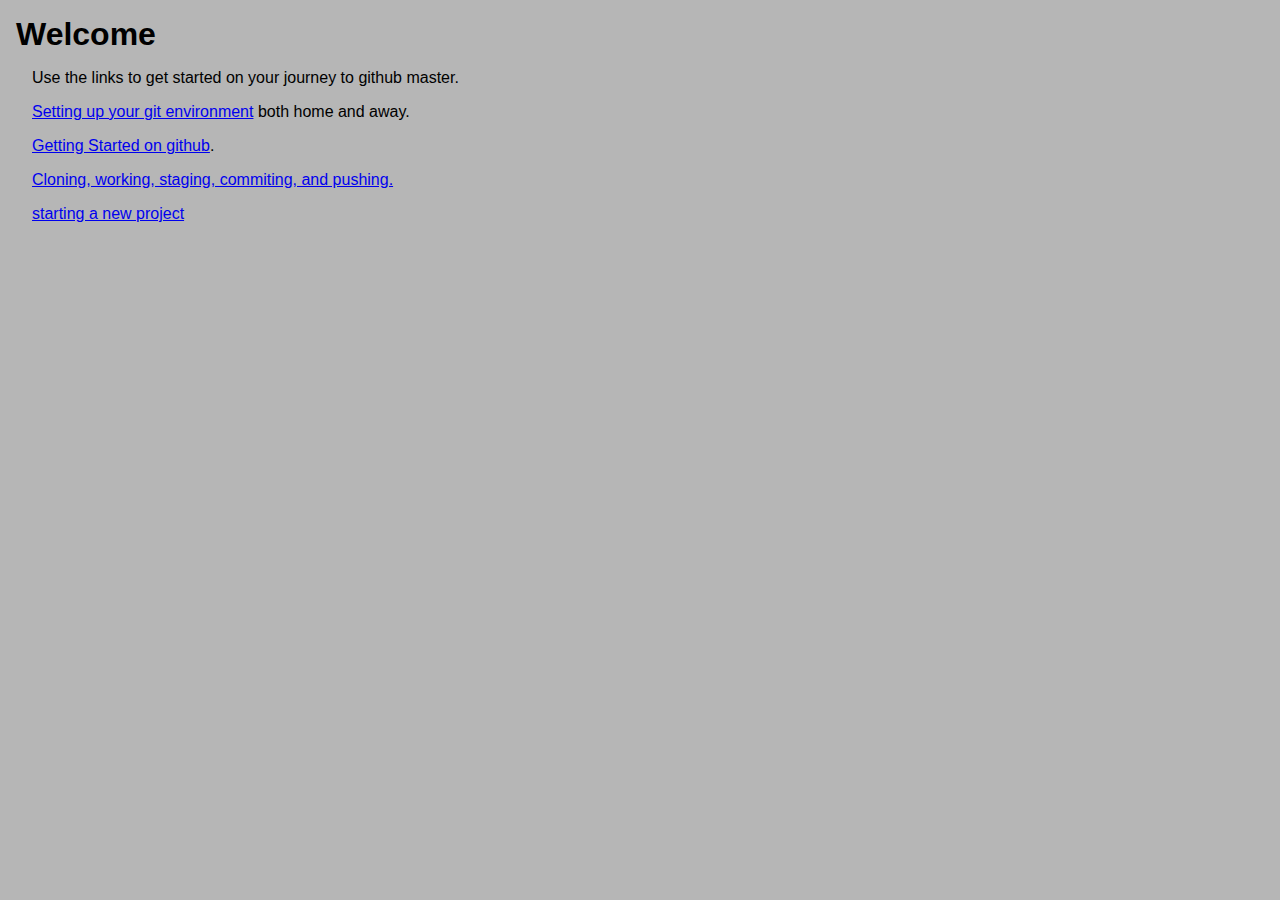
<file: index.html>
<!DOCTYPE html>
<html>

<head>
	<title>Hennepin Technical College - Web Design & Development 1</title>
	<link rel="stylesheet" href="styles/styles.css">
</head>

<body>
	<h1>Welcome</h1>
	<p>Use the links to get started on your journey to github master.</p>

	<p><a href="setupCommandLineTools.html">Setting up your git environment</a> both home and away.</p>
	<p><a href="setupGithub.html">Getting Started on github</a>.</p>
	<p><a href="setupAndUsingAtom.html">Cloning, working, staging, commiting, and pushing.</a></p>
	<p><a href="startingNewProjects.html">starting a new project</a></p>
</body>

</html>
</file>
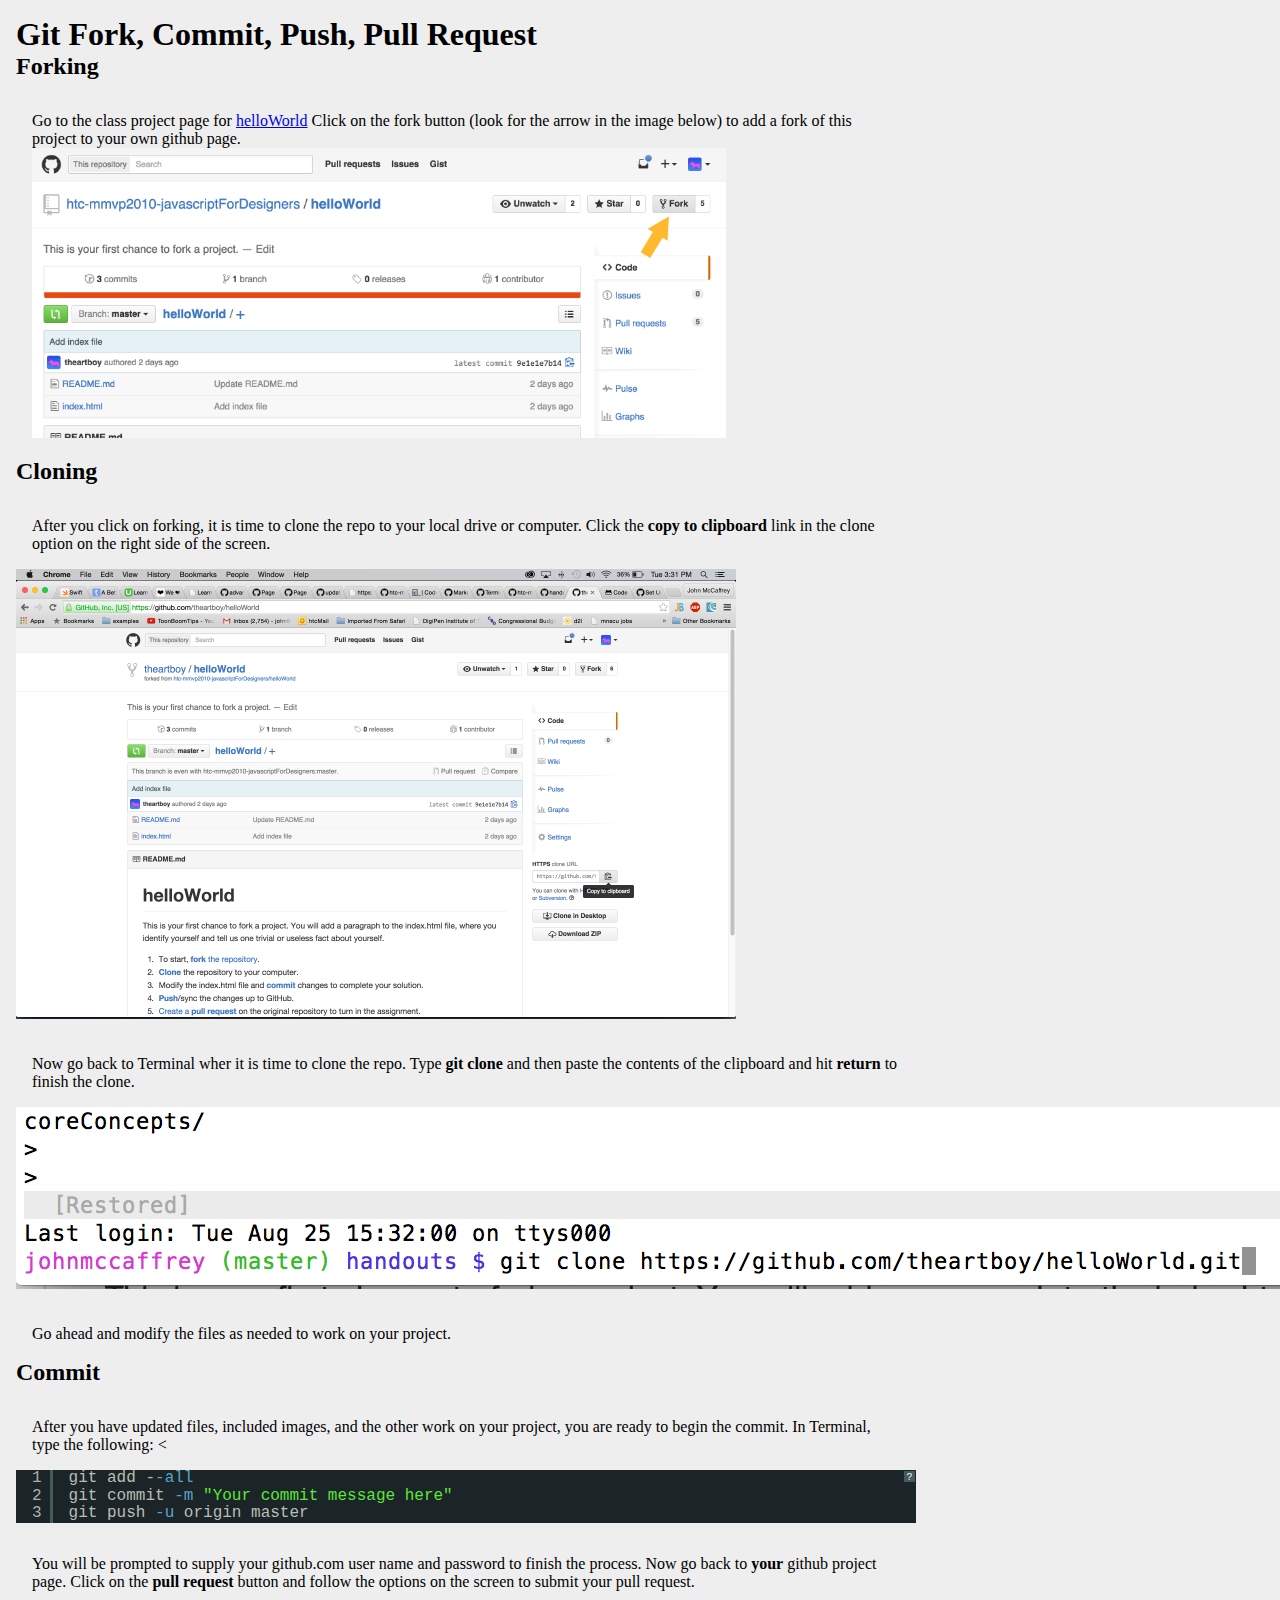
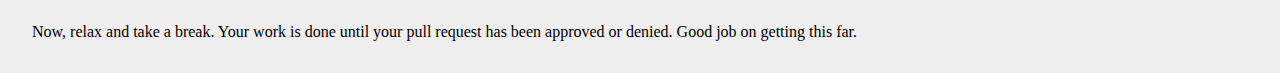
<file: gitCommit.html>
<!DOCTYPE html>
<html>

<head>
    <title>Git Fork, Commit, Push, Pull Request</title>
    <!-- Include required JS files -->
    <script type="text/javascript" src="scripts/shCore.js"></script>
    <!--
    At least one brush, here we choose JS. You need to include a brush for every 
    language you want to highlight
-->
    <script type="text/javascript" src="scripts/shBrushJScript.js"></script>
    <script type="text/javascript" src="scripts/shBrushPlain.js"></script>
    <script type="text/javascript" src="scripts/shBrushPowerShell.js"></script>
    <script type="text/javascript" src="scripts/shBrushXml.js"></script>
    <!-- Include *at least* the core style and default theme -->
    <link href="styles/shCore.css" rel="stylesheet" type="text/css" />
    <link href="styles/shThemeRDark.css" rel="stylesheet" type="text/css" />
    <style type="text/css">
    * {
        margin: 0;
        padding: 0;
    }
    
    body {
        width: 900px;
        padding: 1em;
        background-color: #EEE;
    }
    
    h3 {
        padding: 1em 0 0em 0;
    }
    
    p {
        margin: 2em 1em 1em 1em;
        padding: 0;
    }
    
    ul {
        margin: 1em 3em;
    }
    </style>
</head>

<body>
    <h1>Git Fork, Commit, Push, Pull Request</h1>
<h2>Forking</h2>
<p>Go to the class project page for <a href="https://github.com/htc-mmvp2010-javascriptForDesigners/helloWorld">helloWorld</a>  Click on the fork button (look for the arrow in the image below) to add a fork of this project to your own github page.
    <img src="images/fork.png" width="80%" height="80%" alt="forking"></p>
<h2>Cloning</h2>
<p>After you click on forking, it is time to clone the repo to your local drive or computer. Click the <b>copy to clipboard</b> link in the clone option on the right side of the screen.</p> 
<img src="images/clone00.png" width="80%" height="80%">
<p>Now go back to Terminal wher it is time to clone the repo. Type <b>git clone </b> and then paste the contents of the clipboard and hit <b>return</b> to finish the clone.</p>
<img src="images/clone02.png">
<p>Go ahead and modify the files as needed to work on your project.</p>
<h2>Commit</h2>
<p>After you have updated files, included images, and the other work on your project, you are ready to begin the commit. In Terminal, type the following:
<<pre class="brush:powershell">
git add --all
git commit -m "Your commit message here"
git push -u origin master
</pre>
<p>You will be prompted to supply your github.com user name and password to finish the process. Now go back to <b>your</b> github project page. Click on the <b>pull request</b> button and follow the options on the screen to submit your pull request. 
</p>
<p>Now, relax and take a break. Your work is done until your pull request has been approved or denied. Good job on getting this far.</p>





    <script type="text/javascript">
    SyntaxHighlighter.all()
    </script>
</body>

</html>
</file>
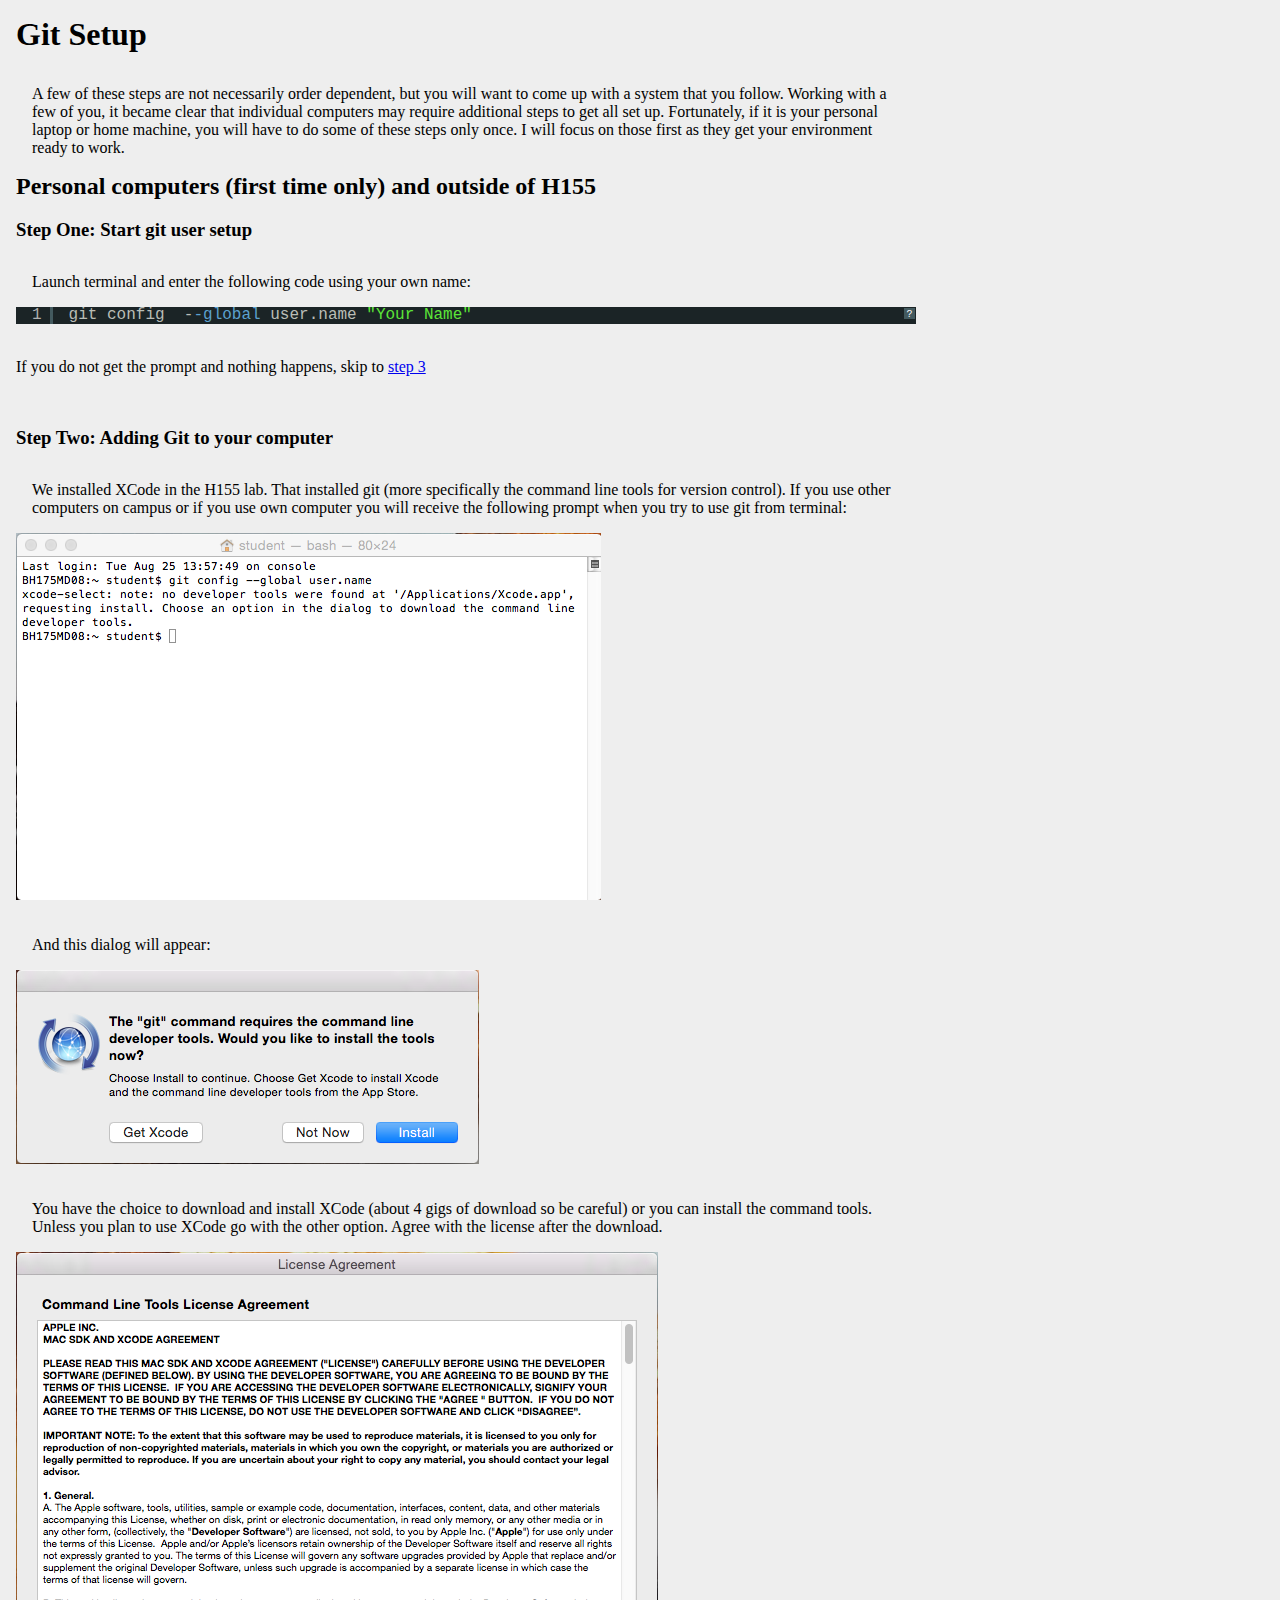
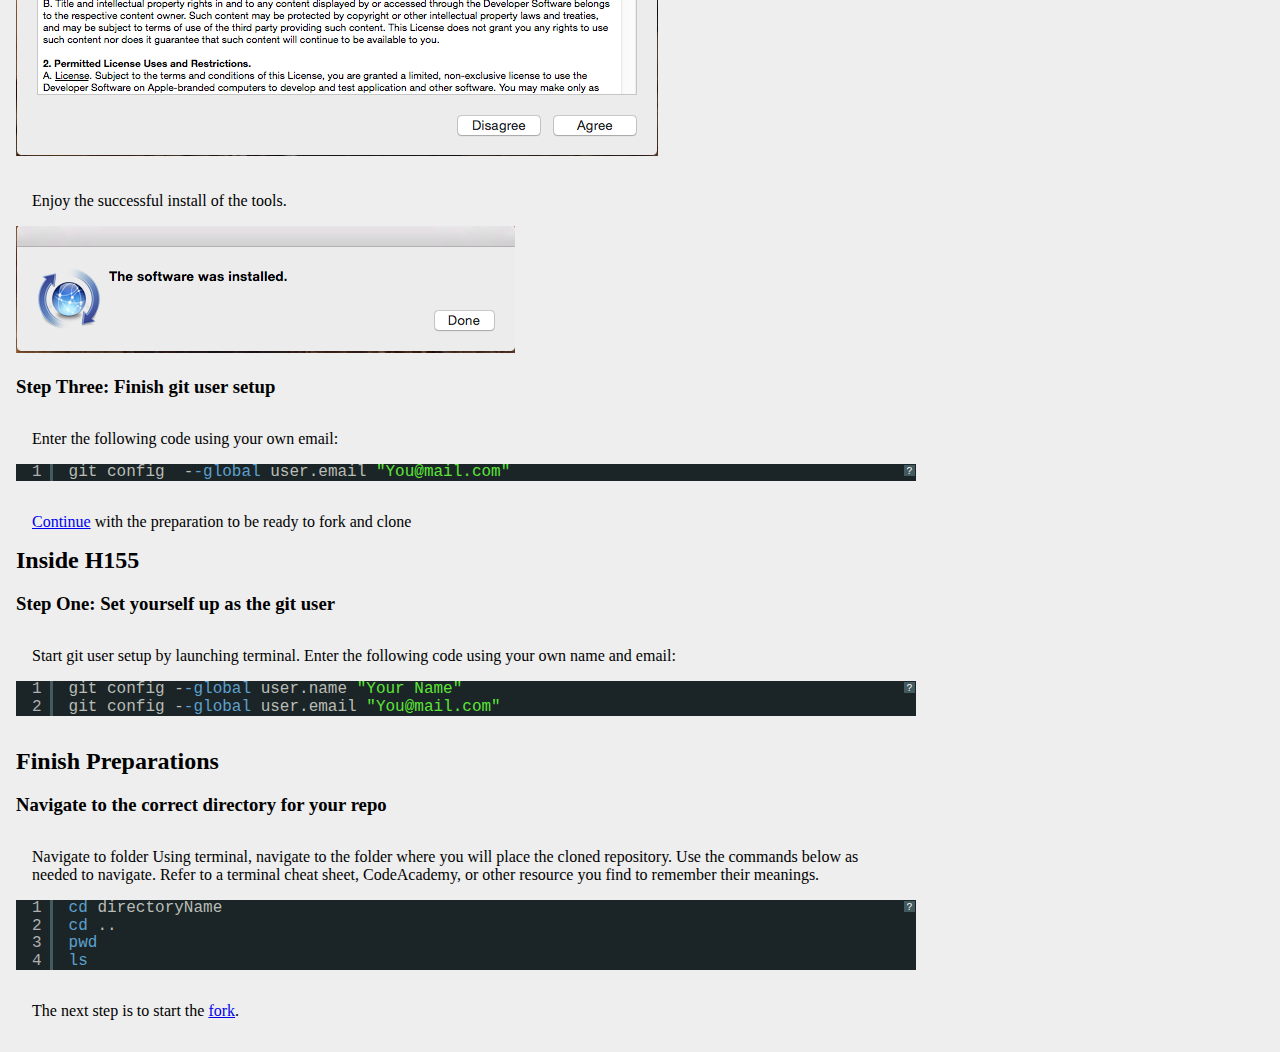
<file: gitSetup.html>
<!DOCTYPE html>
<html>

<head>
    <title>Git Setup</title>
    <!-- Include required JS files -->
    <script type="text/javascript" src="scripts/shCore.js"></script>
    <!--
    At least one brush, here we choose JS. You need to include a brush for every 
    language you want to highlight
-->
    <script type="text/javascript" src="scripts/shBrushJScript.js"></script>
    <script type="text/javascript" src="scripts/shBrushPlain.js"></script>
    <script type="text/javascript" src="scripts/shBrushPowerShell.js"></script>
    <script type="text/javascript" src="scripts/shBrushXml.js"></script>
    <!-- Include *at least* the core style and default theme -->
    <link href="styles/shCore.css" rel="stylesheet" type="text/css" />
    <link href="styles/shThemeRDark.css" rel="stylesheet" type="text/css" />
    <style type="text/css">
    * {
        margin: 0;
        padding: 0;
    }
    
    body {
        width: 900px;
        padding: 1em;
        background-color: #EEE;
    }
    
    h3 {
        padding: 1em 0 0em 0;
    }
    
    p {
        margin: 2em 1em 1em 1em;
        padding: 0;
    }
    
    ul {
        margin: 1em 3em;
    }
    </style>
</head>

<body>
    <h1>Git Setup</h1>
    <p>A few of these steps are not necessarily order dependent, but you will want to come up with a system that you follow. Working with a few of you, it became clear that individual computers may require additional steps to get all set up. Fortunately, if it is your personal laptop or home machine, you will have to do some of these steps only once. I will focus on those first as they get your environment ready to work.
    </p>
    <h2>Personal computers (first time only) and outside of H155</h2>
    <h3 id="one"></a>Step One: Start git user setup</h3>
    <p>Launch terminal and enter the following code using your own name:
        <br>
        <pre class="brush:powershell">git config  --global user.name "Your Name"</pre>
        <br> If you do not get the prompt and nothing happens, skip to <a href="#three">step 3</a>
    </p>
    <h3 id="two"></a>Step Two: Adding Git to your computer</h3>
    <p>We installed XCode in the H155 lab. That installed git (more specifically the command line tools for version control). If you use other computers on campus or if you use own computer you will receive the following prompt when you try to use git from terminal:</p>
    <img src="images/tools01.png">
    <p>And this dialog will appear:</p>
    <img src="images/xcode00.png">
    <p>You have the choice to download and install XCode (about 4 gigs of download so be careful) or you can install the command tools. Unless you plan to use XCode go with the other option. Agree with the license after the download.</p>
    <img src="images/xcode01.png">
    <p>Enjoy the successful install of the tools.</p>
    <img src="images/xcode02.png">
    <h3 id="three"></a>Step Three: Finish git user setup</h3>
    <p>Enter the following code using your own email:
        <pre class="brush:powershell">git config  --global user.email "You@mail.com"  </pre>
    </p>
    <p><a href="#finish">Continue</a> with the preparation to be ready to fork and clone</p>


    <h2>Inside H155</h2> 
    <h3>Step One: Set yourself up as the git user</h3>
    <p>Start git user setup by launching terminal. Enter the following code using your own name and email:
    <pre class="brush:powershell">
    git config --global user.name "Your Name"
    git config --global user.email "You@mail.com"</pre>
    </p>

    <h2 id="finish">Finish Preparations</h2> 
    <h3>Navigate to the correct directory for your repo</h3>
    <p>
    Navigate to folder Using terminal, navigate to the folder where you will place the cloned repository. Use the commands below as needed to navigate. Refer to a terminal cheat sheet, CodeAcademy, or other resource you find to remember their meanings.
    <pre class="brush:powershell">
cd directoryName
cd .. 
pwd
ls
</pre> 
</p>
<p>The next step is to start the <a href="gitCommit">fork</a>.</p>

    <script type="text/javascript">
    SyntaxHighlighter.all()
    </script>
</body>

</html>
</file>
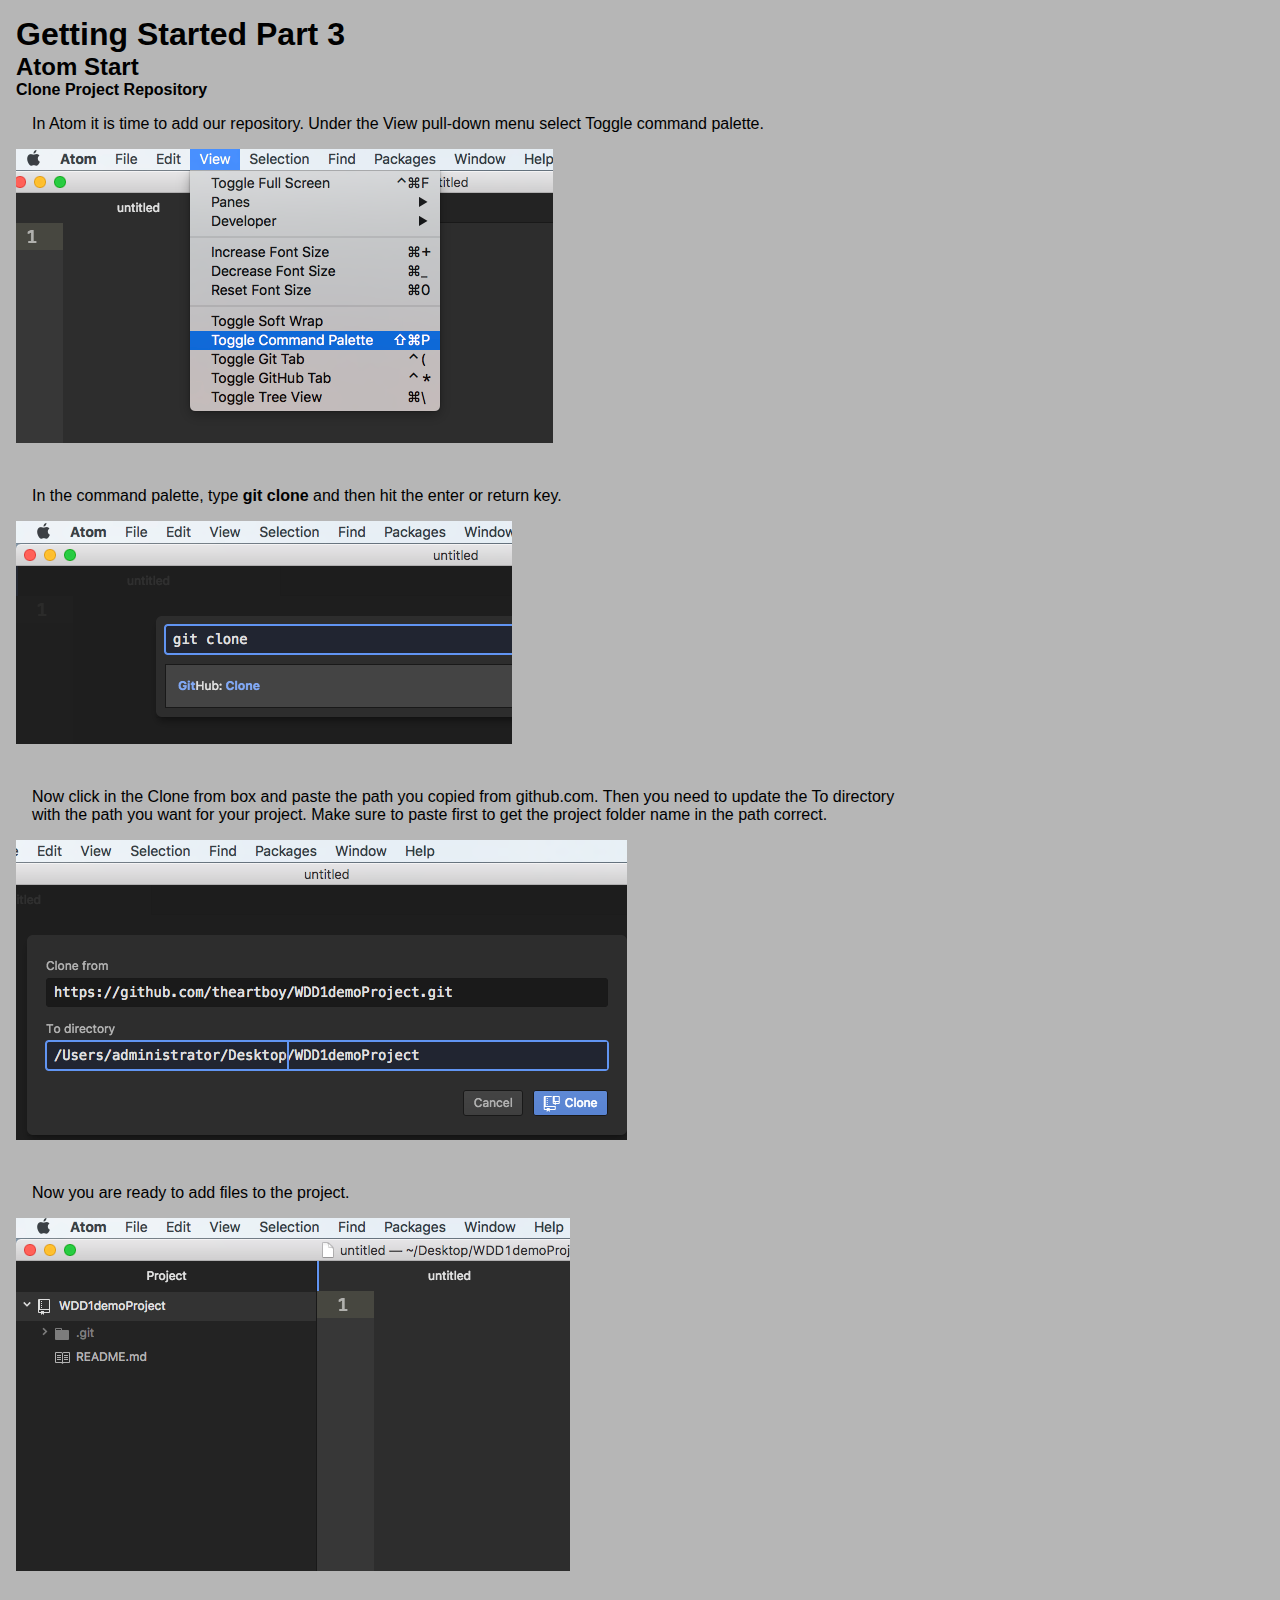
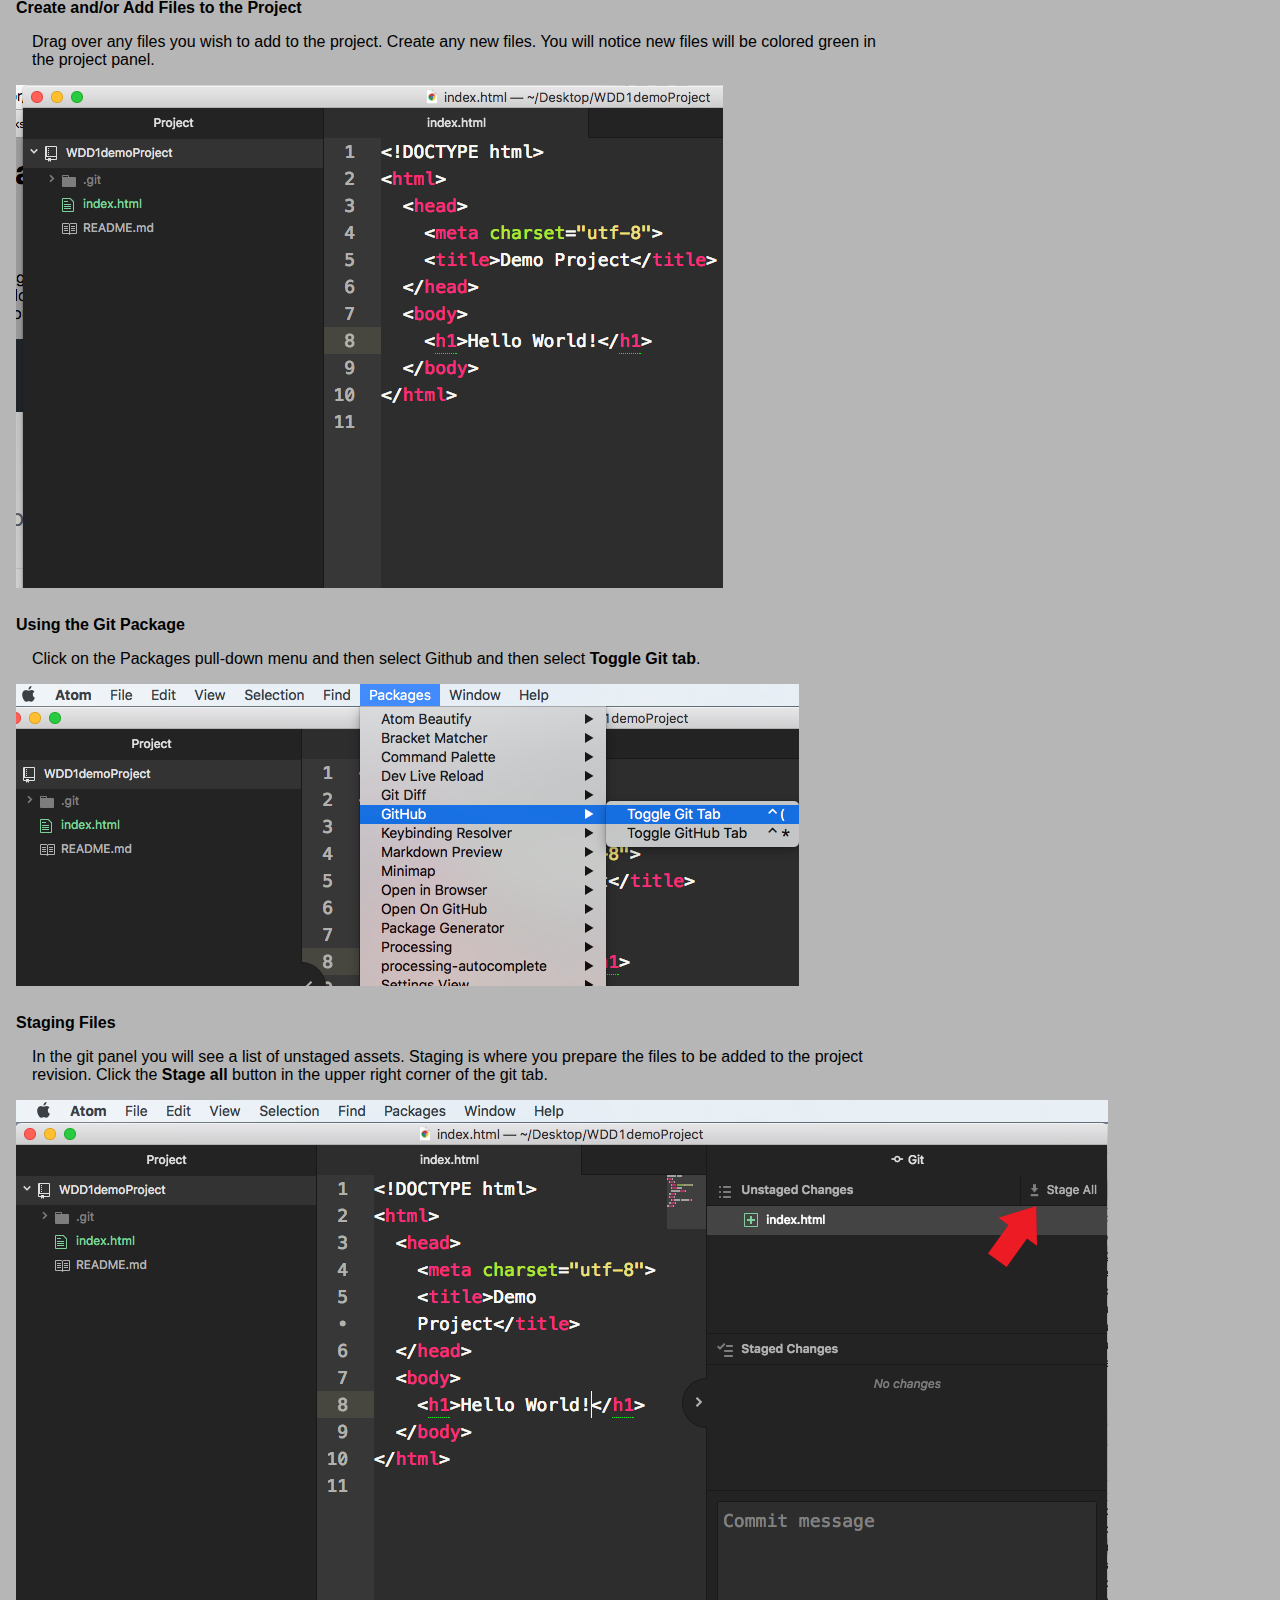
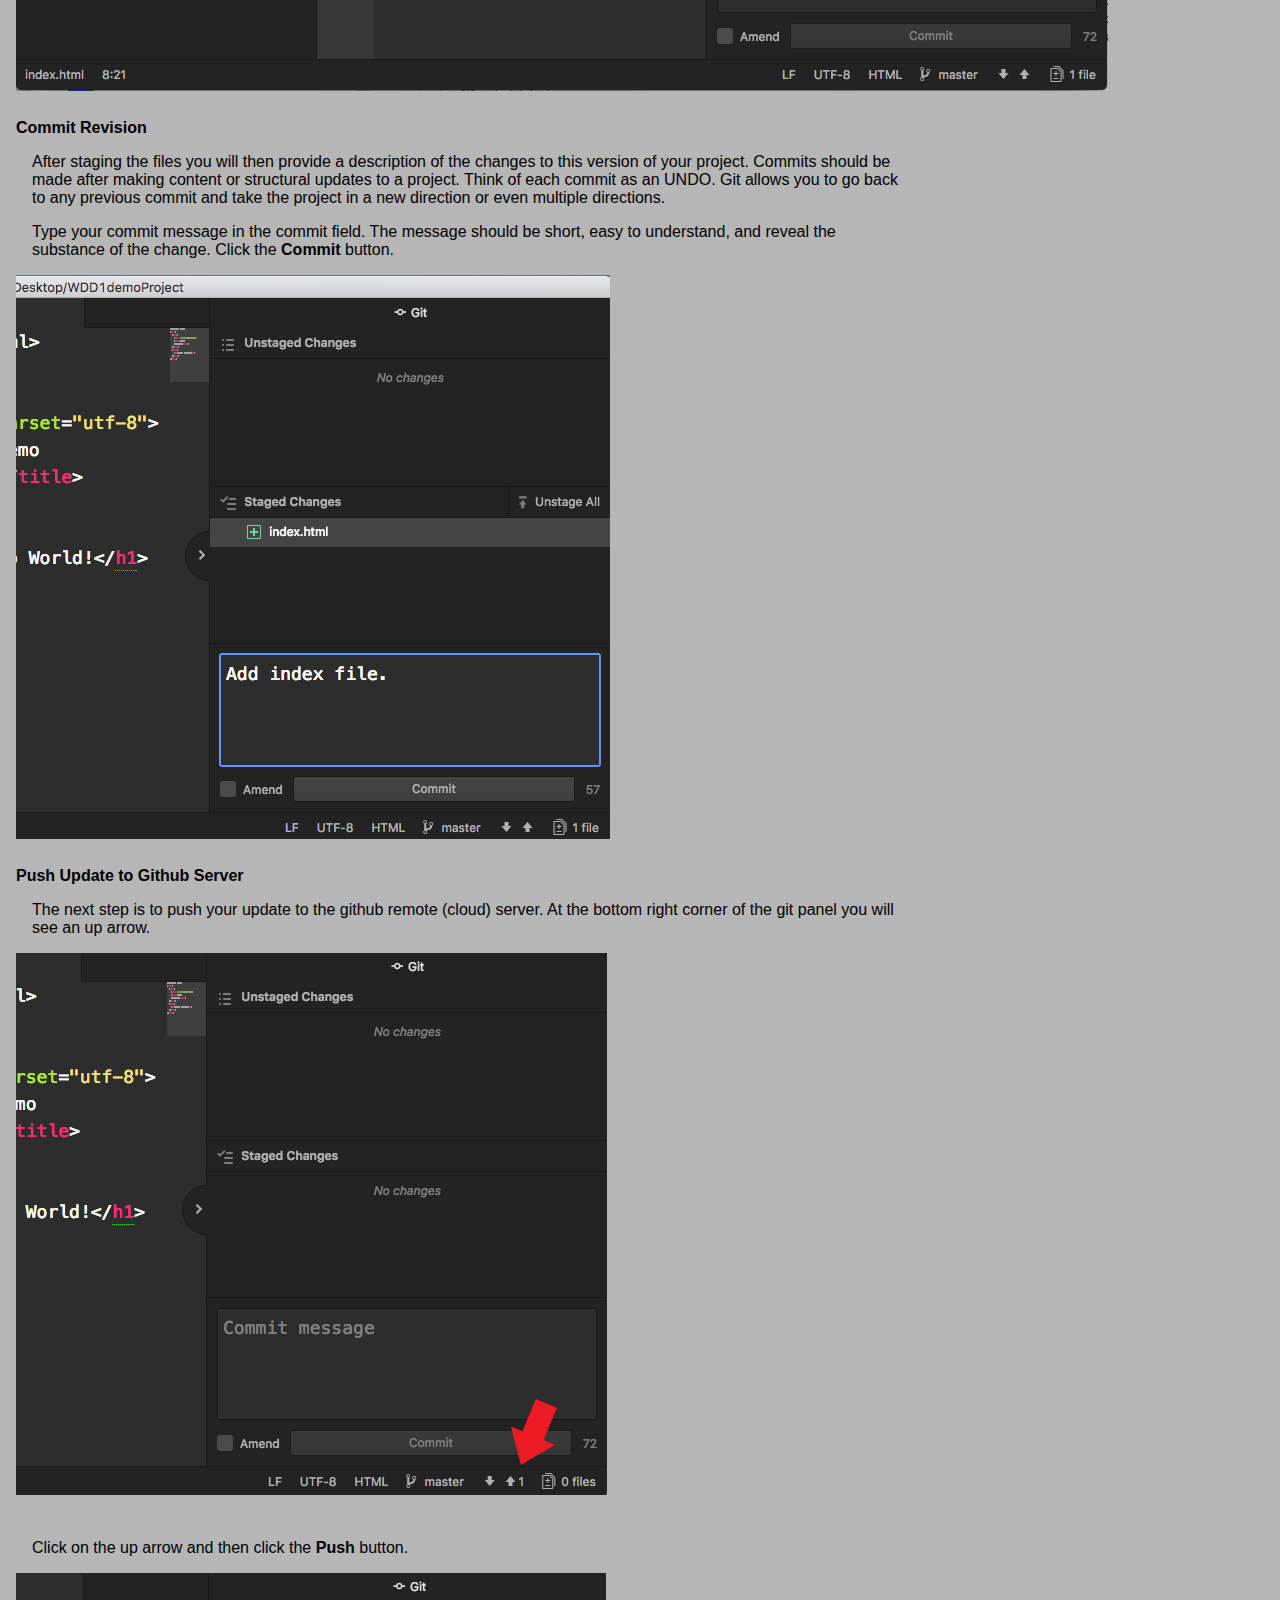
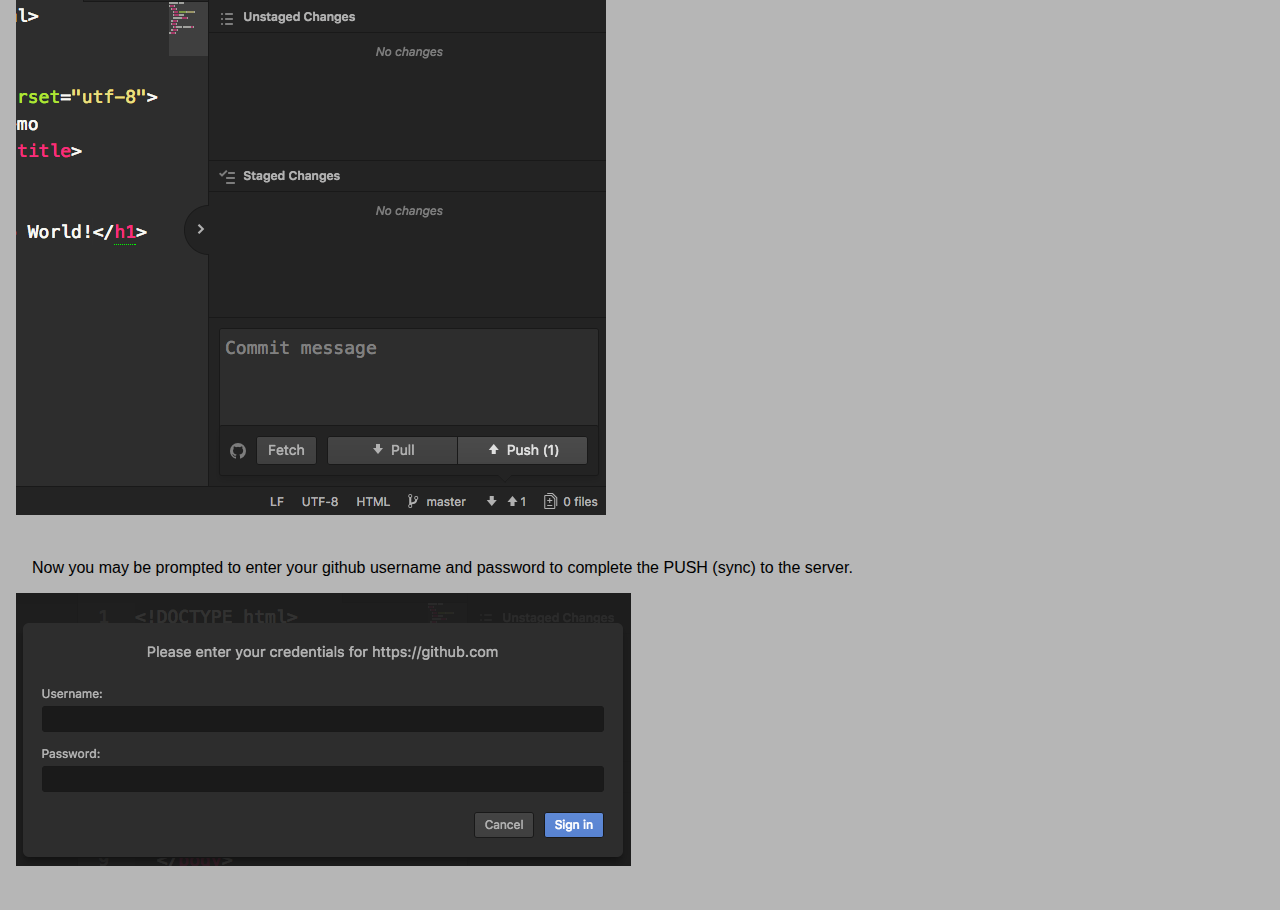
<file: setupAndUsingAtom.html>
<!DOCTYPE html>
<html>

<head>
  <title>Getting Started</title>
  <!-- Include required JS files -->
  <script type="text/javascript" src="scripts/shCore.js"></script>
  <!--
    At least one brush, here we choose JS. You need to include a brush for every
    language you want to highlight
-->
  <script type="text/javascript" src="scripts/shBrushJScript.js"></script>
  <script type="text/javascript" src="scripts/shBrushPlain.js"></script>
  <script type="text/javascript" src="scripts/shBrushPowerShell.js"></script>
  <script type="text/javascript" src="scripts/shBrushXml.js"></script>
  <!-- Include *at least* the core style and default theme -->
  <link href="styles/shCore.css" rel="stylesheet" type="text/css" />
  <link href="styles/shThemeRDark.css" rel="stylesheet" type="text/css" />
<link rel="stylesheet" href="styles/styles.css">
<style type="text/css">

</style></head>

<body>
  <h1>Getting Started Part 3</h1>
<h2>Atom Start</h2>
<h4>Clone Project Repository</h4>
<p>In Atom it is time to add our repository. Under the View pull-down menu select Toggle command palette.</p>
<img src="images/atom04.png" alt="toggle command palette">
<p>In the command palette, type <b>git clone</b> and then hit the enter or return key.</p>
<img src="images/atom05.png" alt="git clone">
<p>Now click in the Clone from box and paste the path you copied from github.com. Then you need to update the To directory with the path you want for your project. Make sure to paste first to get the project folder name in the path correct.</p>
<img src="images/atom06.png" alt="paste and path">
<p>Now you are ready to add files to the project.</p>
<img src="images/atom07.png" alt="time to add files">
<h4>Create and/or Add Files to the Project</h4>
<p>Drag over any files you wish to add to the project. Create any new files. You will notice new files will be colored green in the project panel.</p>
<img src="images/atom08.png" alt="creating new files">
<h4>Using the Git Package</h4>
<p>Click on the Packages pull-down menu and then select Github and then select <b>Toggle Git tab</b>.</p>
<img src="images/atom09.png" alt="opening the git tab">
<h4>Staging Files</h4>
<p>In the git panel you will see a list of unstaged assets. Staging is where you prepare the files to be added to the project revision. Click the <b>Stage all</b> button in the upper right corner of the git tab.</p>
<img src="images/atom10.png" alt="staging files">
<h4>Commit Revision</h4>
<p>After staging the files you will then provide a description of the changes to this version of your project. Commits should be made after making content or structural updates to a project. Think of each commit as an UNDO. Git allows you to go back to any previous commit and take the project in a new direction or even multiple directions.</p>
<p>Type your commit message in the commit field. The message should be short, easy to understand, and reveal the substance of the change. Click the <b>Commit</b> button.</p>
<img src="images/atom11.png" alt="commit message">
<h4>Push Update to Github Server</h4>
<p>The next step is to push your update to the github remote (cloud) server. At the bottom right corner of the git panel you will see an up arrow.</p>
<img src="images/atom12.png" alt="push icon">
<p>Click on the up arrow and then click the <b>Push</b> button.</p>
<img src="images/atom13.png" alt="push button">
<p>Now you may be prompted to enter your github username and password to complete the PUSH (sync) to the server.</p>
<img src="images/atom14.png" alt="git credentials">

  <script type="text/javascript">
    SyntaxHighlighter.all()
  </script>
</body>

</html>
</file>
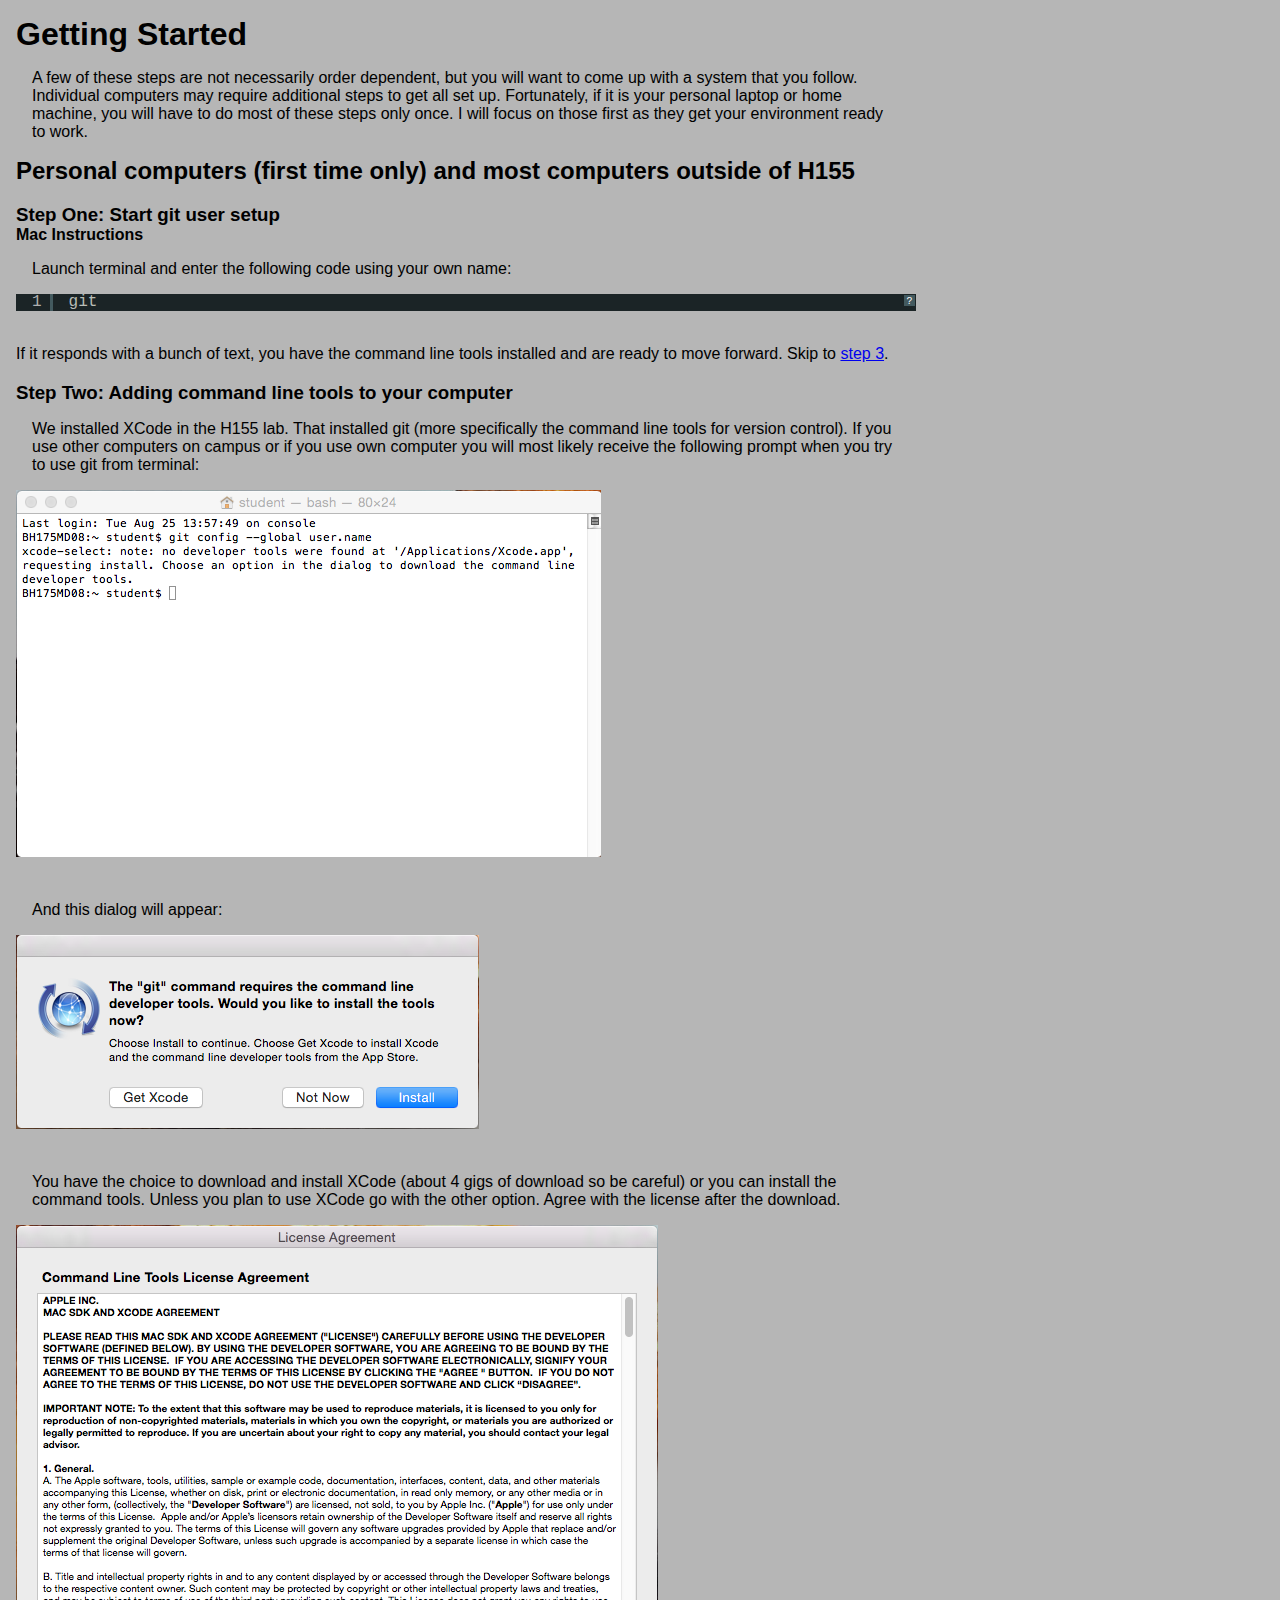
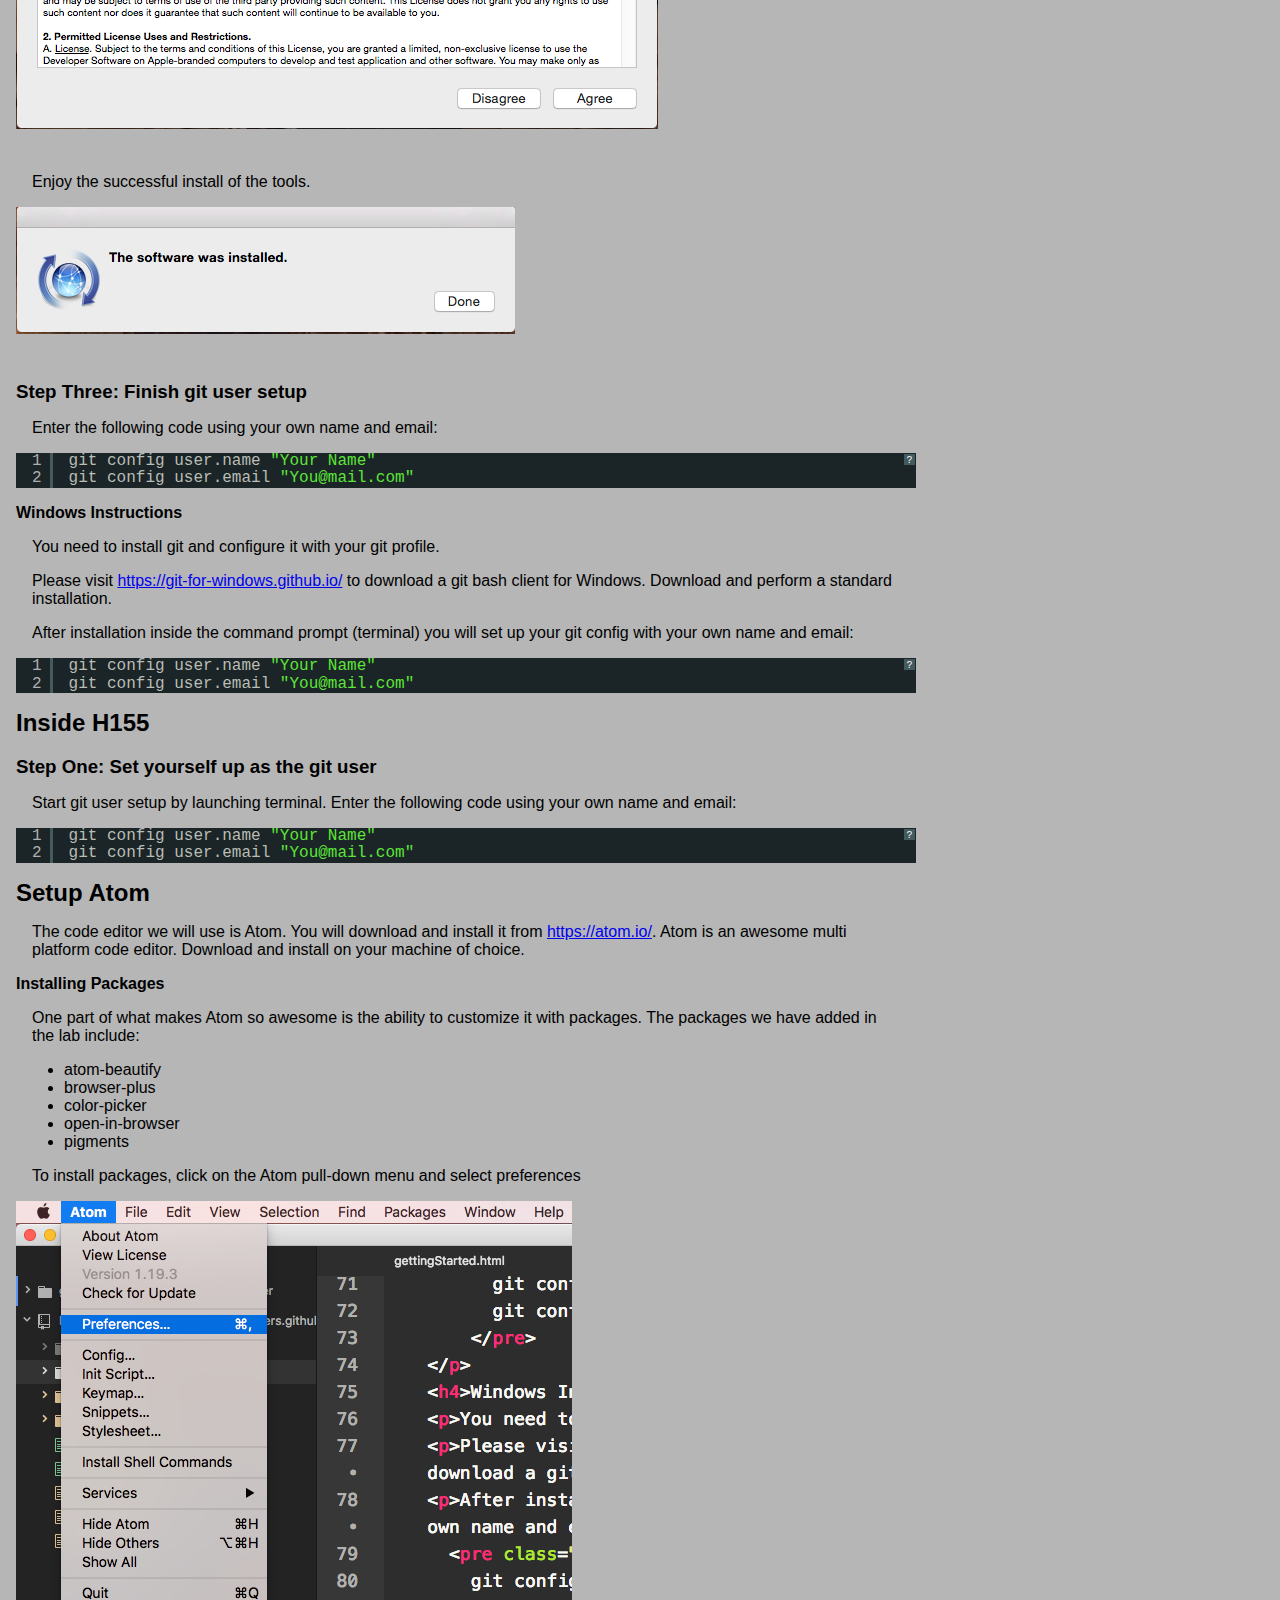
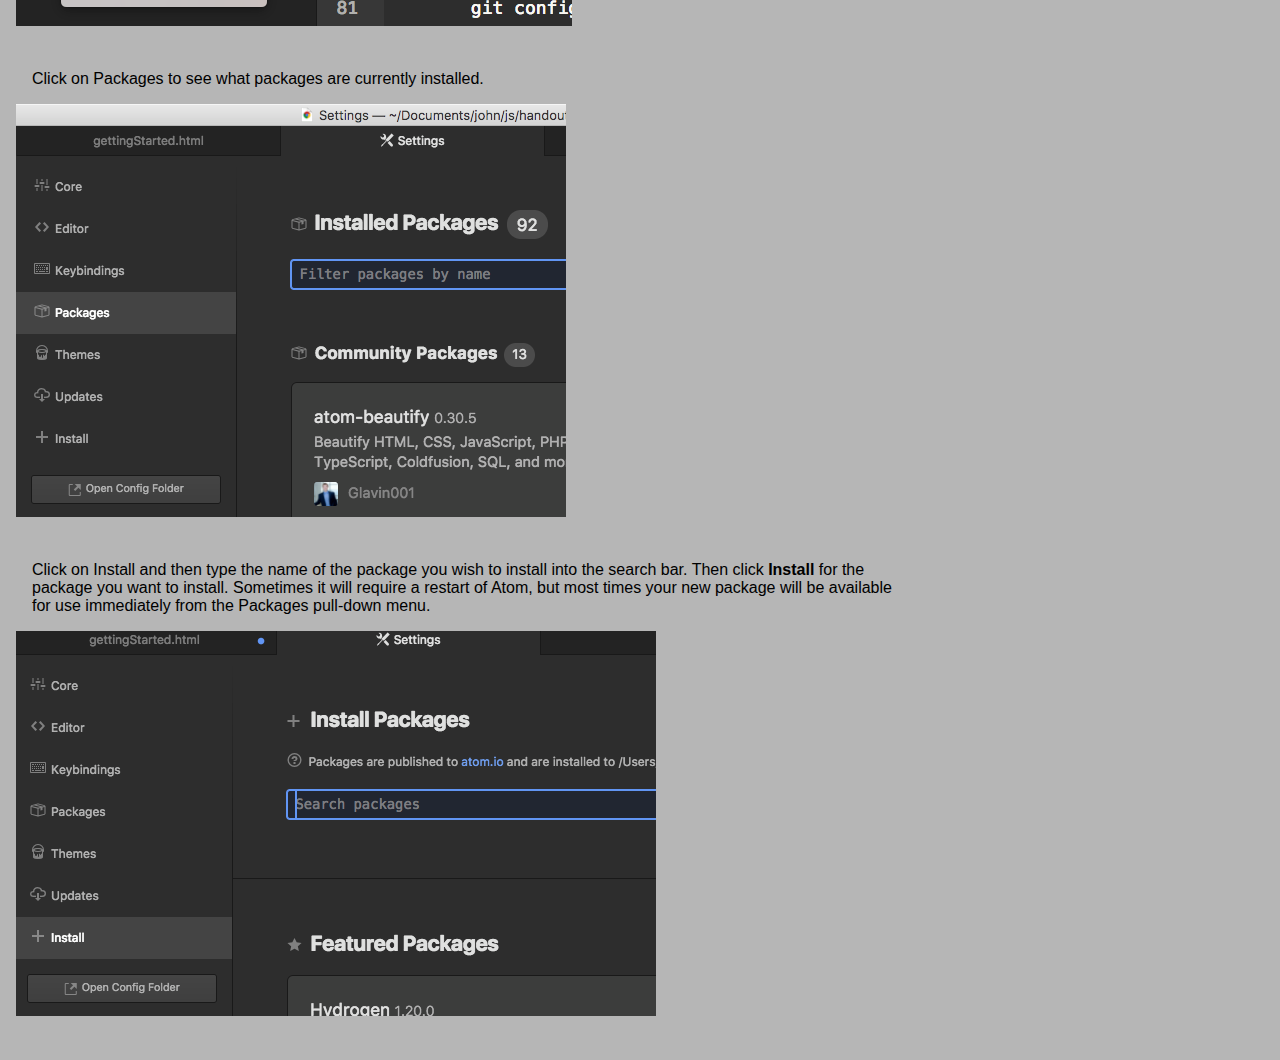
<file: setupCommandLineTools.html>
<!DOCTYPE html>
<html>

<head>
  <title>Getting Started</title>
  <!-- Include required JS files -->
  <script type="text/javascript" src="scripts/shCore.js"></script>
  <!--
    At least one brush, here we choose JS. You need to include a brush for every
    language you want to highlight
-->
  <script type="text/javascript" src="scripts/shBrushJScript.js"></script>
  <script type="text/javascript" src="scripts/shBrushPlain.js"></script>
  <script type="text/javascript" src="scripts/shBrushPowerShell.js"></script>
  <script type="text/javascript" src="scripts/shBrushXml.js"></script>
  <!-- Include *at least* the core style and default theme -->
  <link href="styles/shCore.css" rel="stylesheet" type="text/css" />
  <link href="styles/shThemeRDark.css" rel="stylesheet" type="text/css" />
  <link rel="stylesheet" href="styles/styles.css">
  <style type="text/css">

  </style>
</head>

<body>
  <h1>Getting Started</h1>
  <p>A few of these steps are not necessarily order dependent, but you will want to come up with a system that you follow. Individual computers may require additional steps to get all set up. Fortunately, if it is your personal laptop or home machine, you
    will have to do most of these steps only once. I will focus on those first as they get your environment ready to work.
  </p>
  <h2>Personal computers (first time only) and most computers outside of H155</h2>
  <h3 id="one">Step One: Start git user setup</h3>
  <h4>Mac Instructions</h4>
  <p>Launch terminal and enter the following code using your own name:
    <br>
  </p>
    <pre class="brush:powershell">git</pre>
    <br> If it responds with a bunch of text, you have the command line tools installed and are ready to move forward. Skip to <a href="#three">step 3</a>.
  <h3 id="two">Step Two: Adding command line tools to your computer</h3>
  <p>We installed XCode in the H155 lab. That installed git (more specifically the command line tools for version control). If you use other computers on campus or if you use own computer you will most likely receive the following prompt when you try to
    use git from terminal:</p>
  <img src="images/tools01.png" alt="terminal">
  <p>And this dialog will appear:</p>
  <img src="images/xcode00.png" alt="xcode install">
  <p>You have the choice to download and install XCode (about 4 gigs of download so be careful) or you can install the command tools. Unless you plan to use XCode go with the other option. Agree with the license after the download.</p>
  <img src="images/xcode01.png" alt="xcode license">
  <p>Enjoy the successful install of the tools.</p>
  <img src="images/xcode02.png" alt="xcode success">
  <h3 id="three">Step Three: Finish git user setup</h3>
  <p>Enter the following code using your own name and email:
  </p>
    <pre class="brush:powershell">
          git config user.name "Your Name"
          git config user.email "You@mail.com"
        </pre>
  <h4>Windows Instructions</h4>
  <p>You need to install git and configure it with your git profile.</p>
  <p>Please visit <a href="https://git-for-windows.github.io/">https://git-for-windows.github.io/</a> to download a git bash client for Windows. Download and perform a standard installation.</p>
  <p>After installation inside the command prompt (terminal) you will set up your git config with your own name and email:
  </p>
    <pre class="brush:powershell">
        git config user.name "Your Name"
        git config user.email "You@mail.com"
      </pre>


  <h2>Inside H155</h2>
  <h3>Step One: Set yourself up as the git user</h3>
  <p>Start git user setup by launching terminal. Enter the following code using your own name and email:
  </p>
    <pre class="brush:powershell">
    git config user.name "Your Name"
    git config user.email "You@mail.com"</pre>

  <h2 id="atom">Setup Atom</h2>
  <p>The code editor we will use is Atom. You will download and install it from <a href="https://atom.io/">https://atom.io/</a>. Atom is an awesome multi platform code editor. Download and install on your machine of choice.</p>
  <h4>Installing Packages</h4>
  <p>One part of what makes Atom so awesome is the ability to customize it with packages. The packages we have added in the lab include:
  </p>
    <ul>
      <li>atom-beautify</li>
      <li>browser-plus</li>
      <li>color-picker</li>
      <li>open-in-browser</li>
      <li>pigments</li>
    </ul>
  <p>To install packages, click on the Atom pull-down menu and select preferences</p>
  <img src="images/atom01.png" alt="atom prefs">
  <p>Click on Packages to see what packages are currently installed.</p>
  <img src="images/atom02.png" alt="atom packages">
  <p>Click on Install and then type the name of the package you wish to install into the search bar. Then click <b>Install</b> for the package you want to install. Sometimes it will require a restart of Atom, but most times your new package will be available
    for use immediately from the Packages pull-down menu.</p>
  <img src="images/atom03.png" alt="atom package install">


  <script type="text/javascript">
    SyntaxHighlighter.all()
  </script>
</body>

</html>
</file>
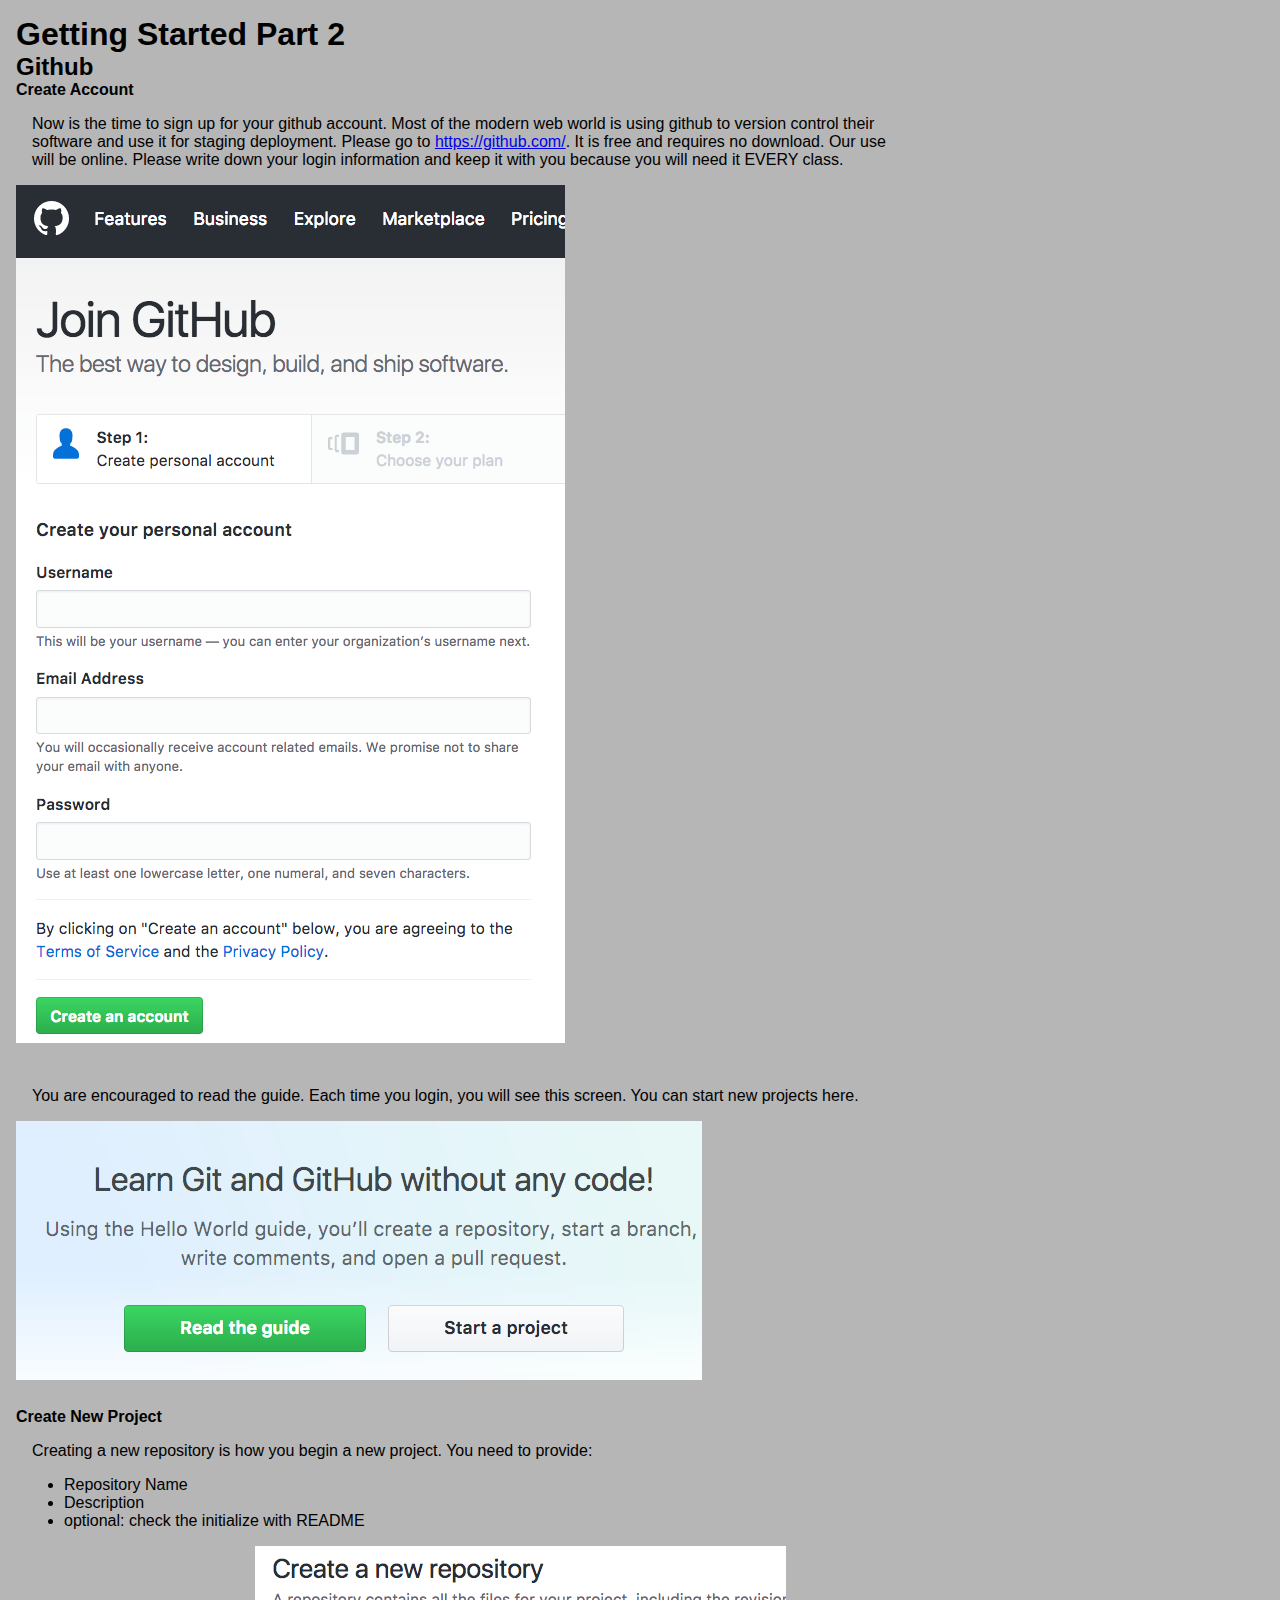
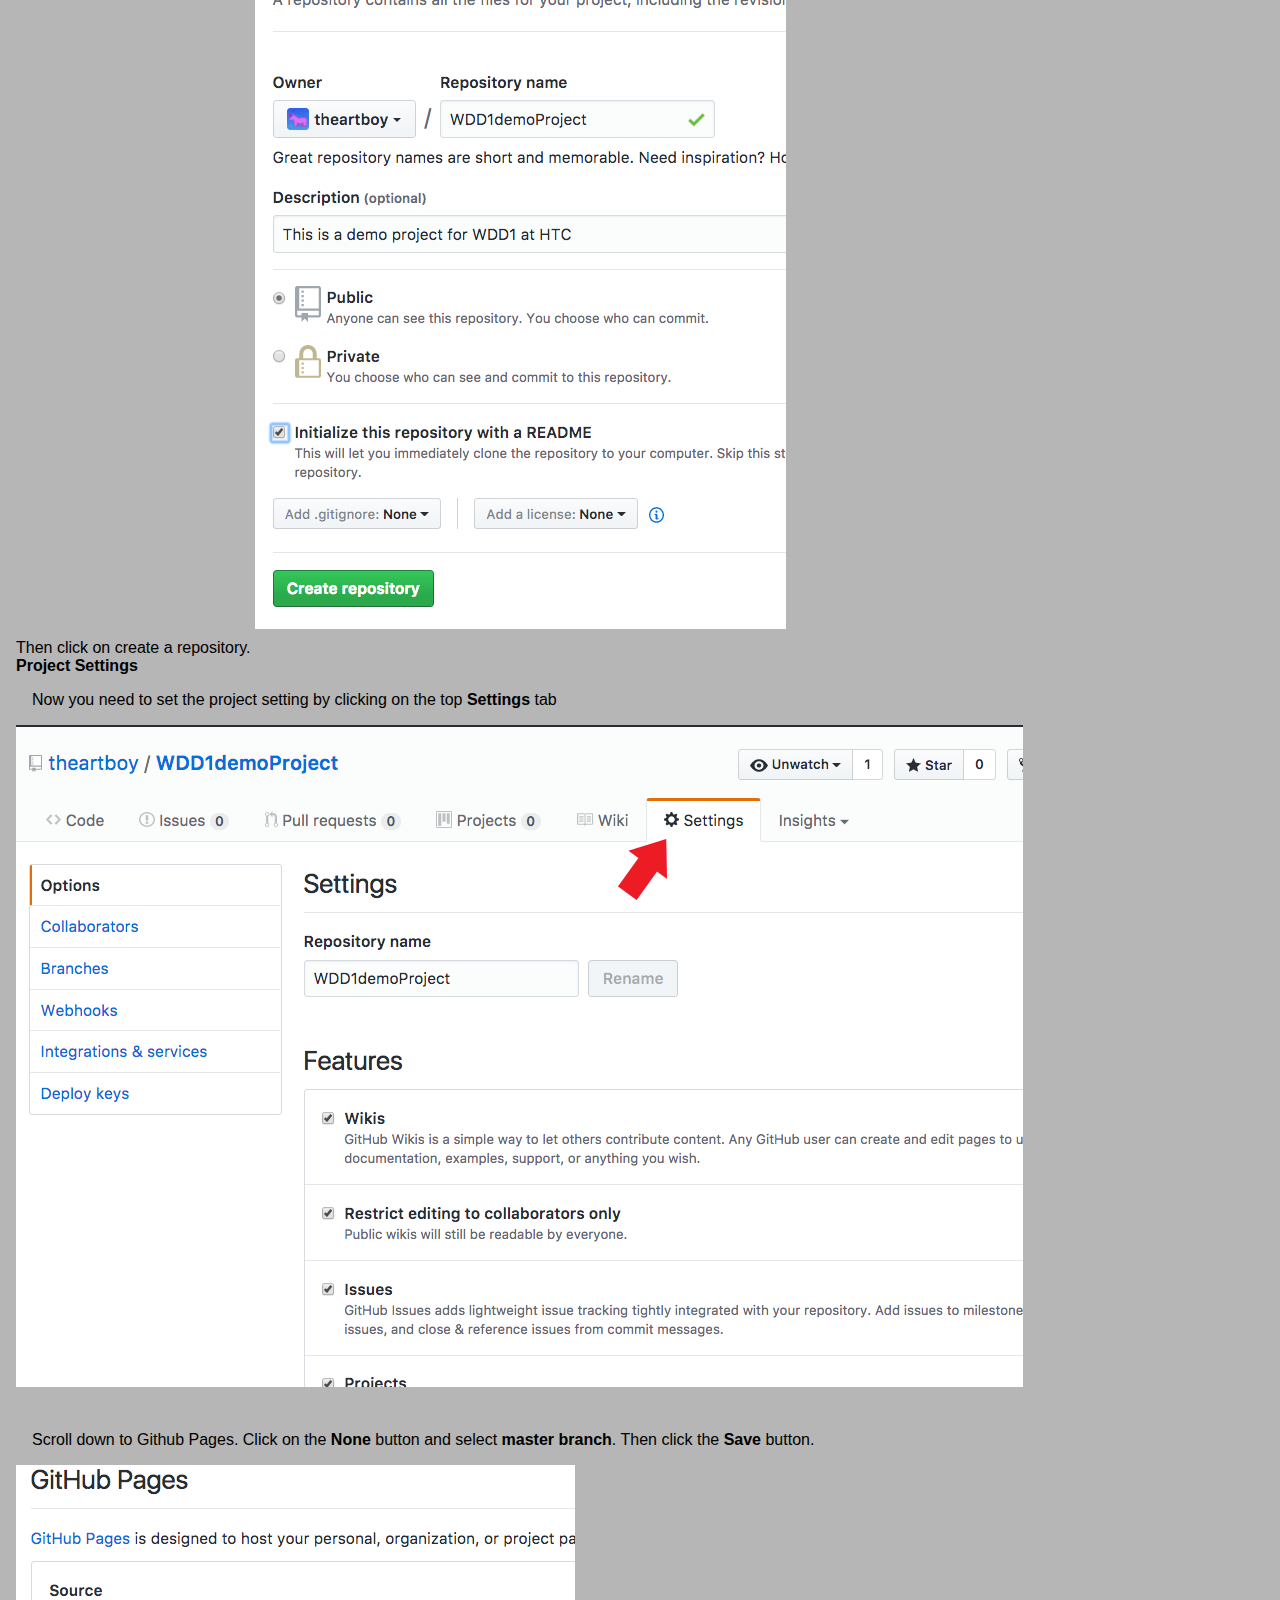
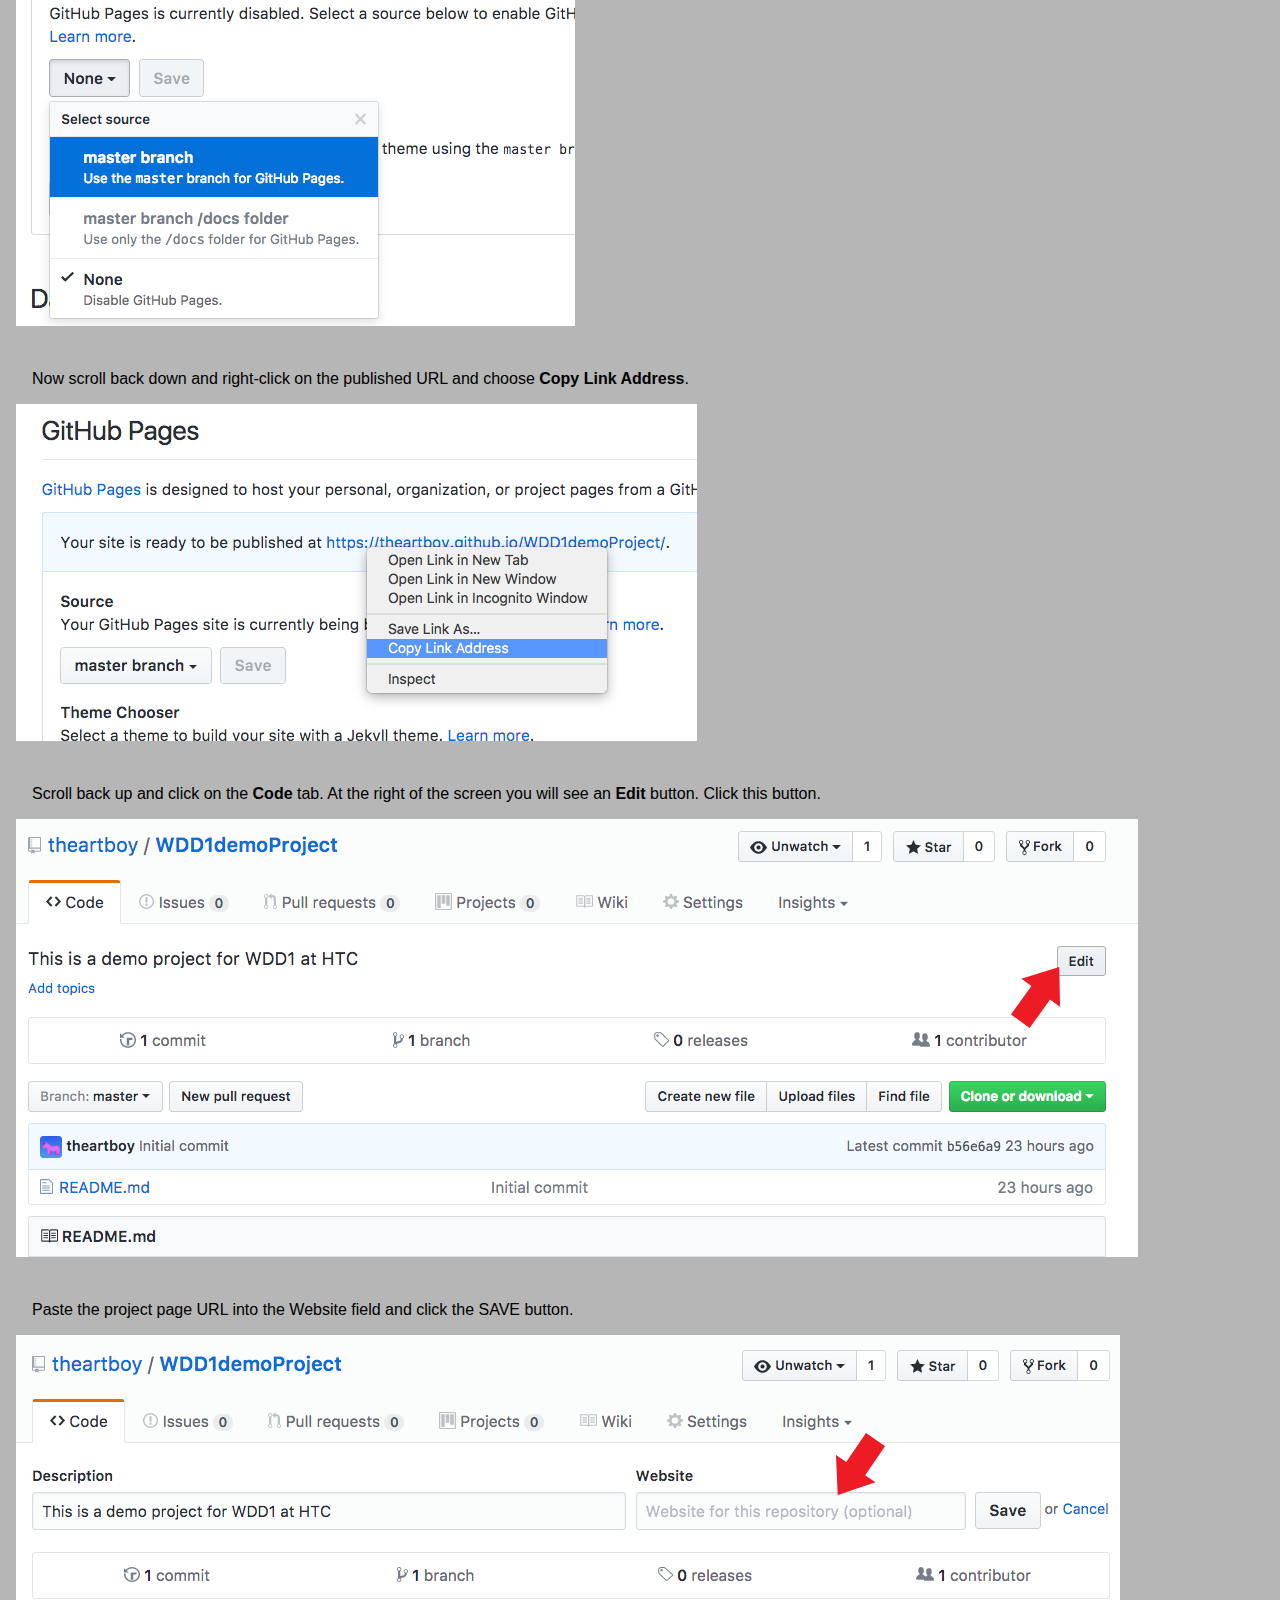
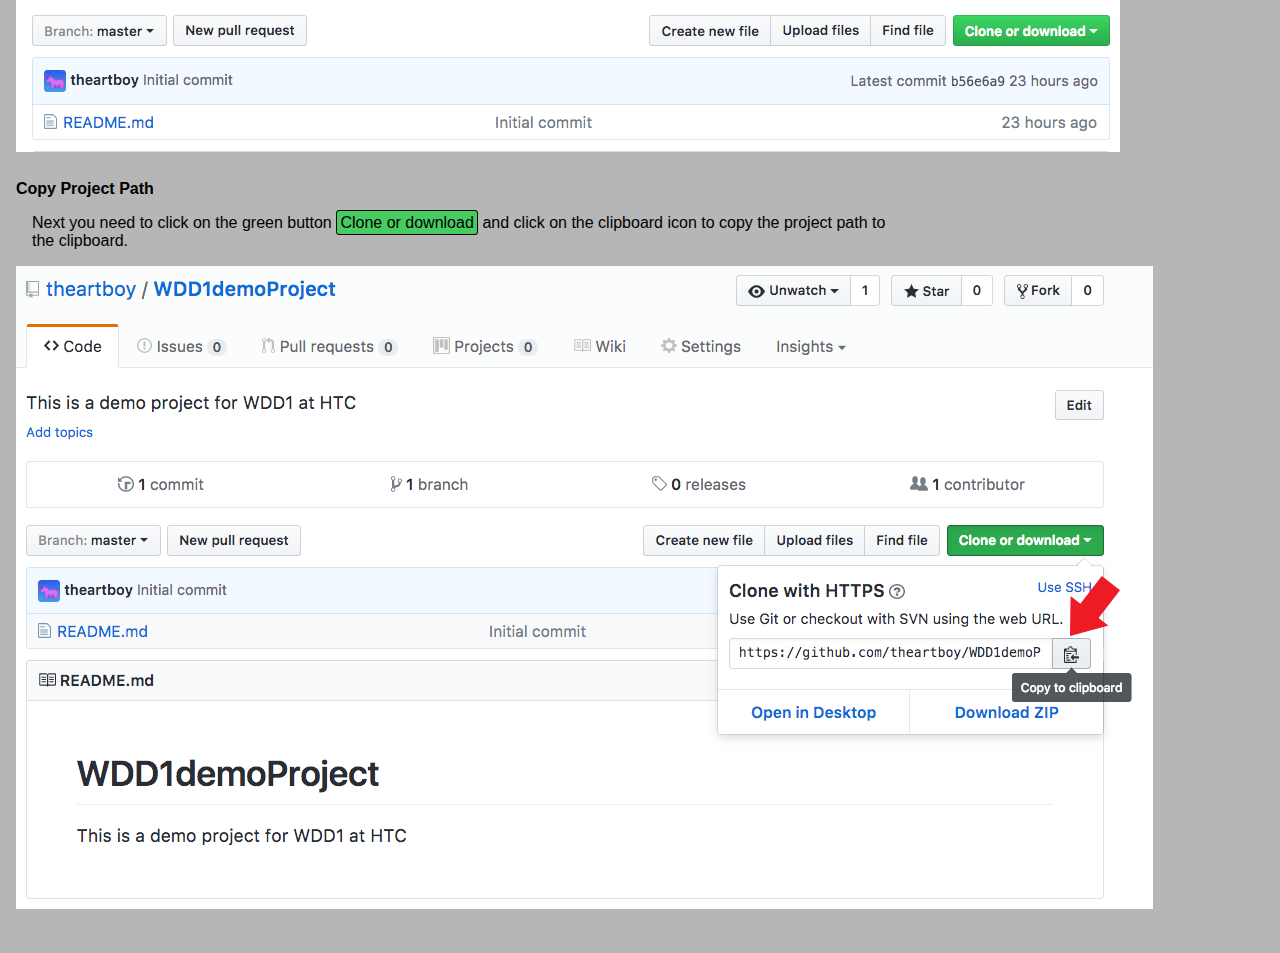
<file: setupGithub.html>
<!DOCTYPE html>
<html lang="en">

<head>
  <title>Getting Started</title>
  <!-- Include required JS files -->
  <script type="text/javascript" src="scripts/shCore.js"></script>
  <!--
    At least one brush, here we choose JS. You need to include a brush for every
    language you want to highlight
-->
  <script type="text/javascript" src="scripts/shBrushJScript.js"></script>
  <script type="text/javascript" src="scripts/shBrushPlain.js"></script>
  <script type="text/javascript" src="scripts/shBrushPowerShell.js"></script>
  <script type="text/javascript" src="scripts/shBrushXml.js"></script>
  <!-- Include *at least* the core style and default theme -->
  <link href="styles/shCore.css" rel="stylesheet" type="text/css" />
  <link href="styles/shThemeRDark.css" rel="stylesheet" type="text/css" />
  <link rel="stylesheet" href="styles/styles.css">
  <style type="text/css">

  </style>
</head>

<body>
  <h1>Getting Started Part 2</h1>
  <h2>Github</h2>
  <h4>Create Account</h4>
  <p>Now is the time to sign up for your github account. Most of the modern web world is using github to version control their software and use it for staging deployment. Please go to <a href="https://github.com/">https://github.com/</a>. It is free and
    requires no download. Our use will be online. Please write down your login information and keep it with you because you will need it EVERY class.</p>
  <img src="images/gh01.png" alt="github join">
  <p>You are encouraged to read the guide. Each time you login, you will see this screen. You can start new projects here.</p>
  <img src="images/gh02.png" alt="github start project">
  <h4>Create New Project</h4>
  <p>Creating a new repository is how you begin a new project. You need to provide:
  </p>
    <ul>
      <li>Repository Name</li>
      <li>Description</li>
      <li>optional: check the initialize with README</li>
    </ul>
    Then click on create a repository.
  <img src="images/gh03.png" alt="github new project">
  <h4>Project Settings</h4>
  <p>Now you need to set the project setting by clicking on the top <b>Settings</b> tab</p>
  <img src="images/gh05.png" alt="github settings">
  <p>Scroll down to Github Pages. Click on the <b>None</b> button and select <b>master branch</b>. Then click the <b>Save</b> button. </p>
  <img src="images/gh06.png" alt="select master branch">
  <p>
    Now scroll back down and right-click on the published URL and choose
    <b>Copy Link Address</b>.</p>
  <img src="images/gh07.png" alt="copy project page URL">
  <p> Scroll back up and click on the <b>Code</b> tab. At the right of the screen you will see an <b>Edit</b> button. Click this button. </p>
  <img src="images/gh08.png" alt="edit project page">
  <p>Paste the project page URL into the Website field and click the SAVE button.</p>
  <img src="images/gh09.png" alt="set website URL">
  <h4>Copy Project Path</h4>
  <p>Next you need to click on the green button <span class="green">Clone or download</span> and click on the clipboard icon to copy the project path to the clipboard.</p>
  <img src="images/gh04.png" alt="github copy project path to clipboard">


  <script type="text/javascript">
    SyntaxHighlighter.all()
  </script>
</body>

</html>
</file>
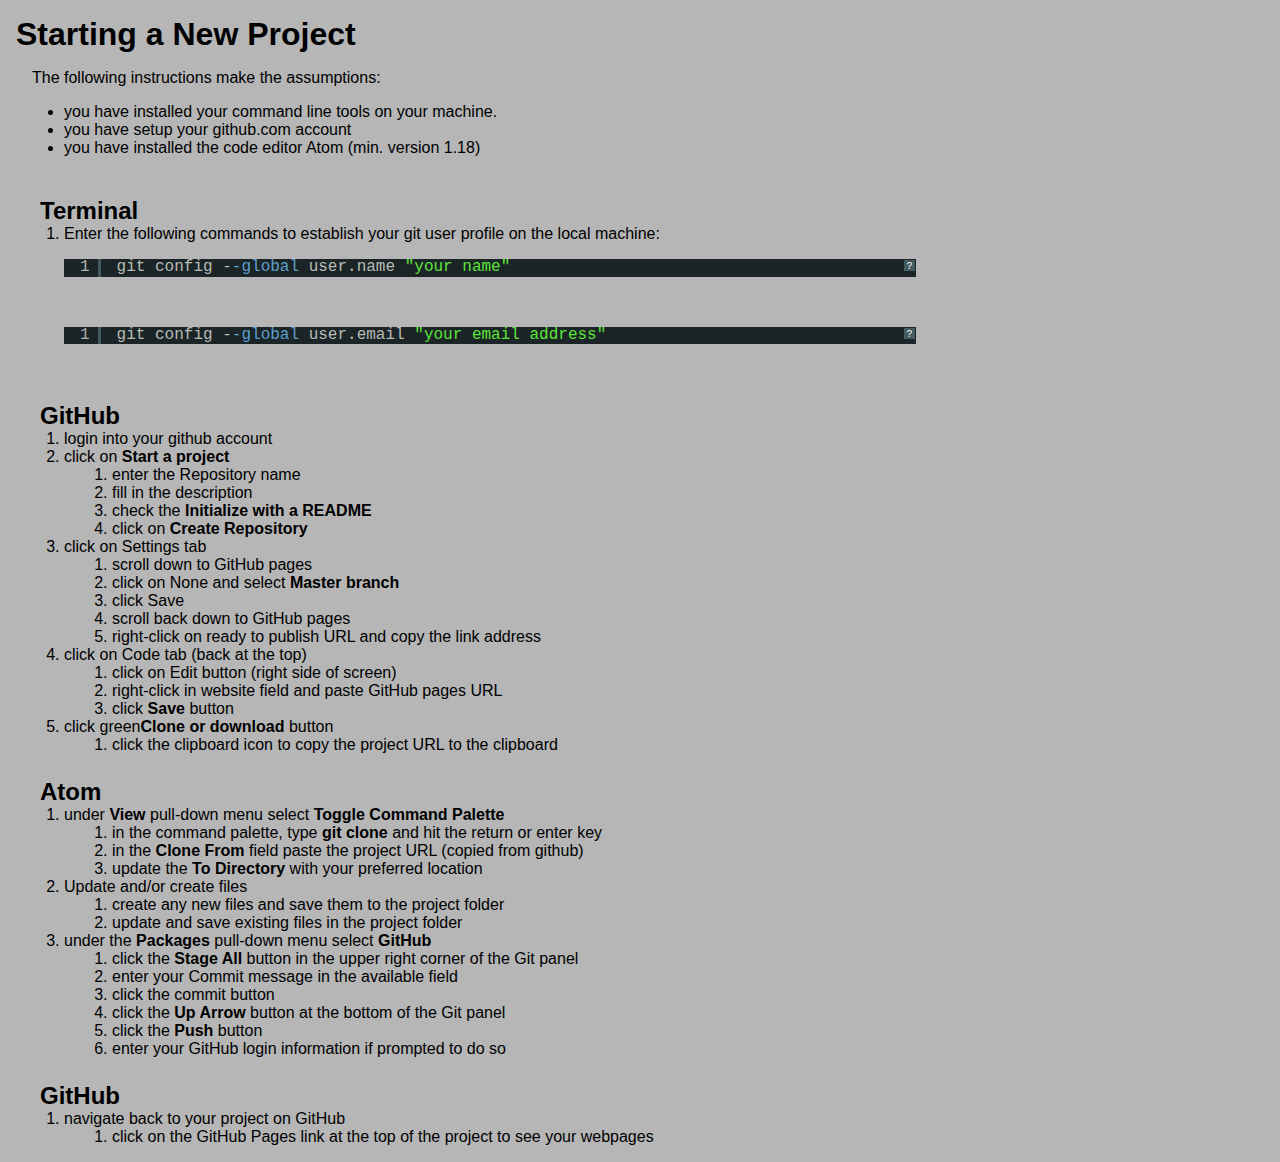
<file: startingNewProjects.html>
<!DOCTYPE html>
<html>

<head>
  <meta charset="UTF-8">
  <title>Starting a New Project</title>
  <!-- Include required JS files -->
  <script type="text/javascript" src="scripts/shCore.js"></script>
  <!--
    At least one brush, here we choose JS. You need to include a brush for every
    language you want to highlight
-->
  <script type="text/javascript" src="scripts/shBrushJScript.js"></script>
  <script type="text/javascript" src="scripts/shBrushPlain.js"></script>
  <script type="text/javascript" src="scripts/shBrushPowerShell.js"></script>
  <script type="text/javascript" src="scripts/shBrushXml.js"></script>
  <!-- Include *at least* the core style and default theme -->
  <link href="styles/shCore.css" rel="stylesheet" type="text/css" />
  <link href="styles/shThemeRDark.css" rel="stylesheet" type="text/css" />
  <link rel="stylesheet" href="styles/styles.css">
  <style type="text/css">
    h3,
    h4 {
      font-weight: normal;
    }

    h2 {
      padding-left: 1em;
    }

    h3 {
      padding-left: 2em;
    }

    h4 {
      padding-left: 3em;
    }

    h2 {
      padding-top: 1em;
      padding-bottom: 0em;
    }

    ol {
      padding-left: 3em;
    }
  </style>
</head>

<body>
  <h1>Starting a New Project</h1>

  <p>The following instructions make the assumptions:</p>
  <ul>
    <li>you have installed your command line tools on your machine.</li>
    <li>you have setup your github.com account</li>
    <li>you have installed the code editor Atom (min. version 1.18)</li>
  </ul>
  <h2>Terminal</h2>
  <ol>
    <li>Enter the following commands to establish your git user profile on the local machine:<br>
<pre class="brush:powershell">git config --global user.name "your name"</pre><br>
<pre class="brush:powershell">git config --global user.email "your email address"</pre><br>
    </li>
  </ol>
  <h2>GitHub</h2>
  <ol>
    <li>login into your github account</li>
    <li>click on <b>Start a project</b>
      <ol>
        <li>enter the Repository name</li>
        <li>fill in the description</li>
        <li>check the <b>Initialize with a README</b></li>
        <li>click on <b>Create Repository</b></li>
      </ol>
    </li>
    <li>click on Settings tab
      <ol>
        <li>scroll down to GitHub pages</li>
        <li>click on None and select <b>Master branch</b></li>
        <li>click Save</li>
        <li>scroll back down to GitHub pages</li>
        <li>right-click on ready to publish URL and copy the link address</li>
      </ol>
    </li>
    <li>click on Code tab (back at the top)
      <ol>
        <li>click on Edit button (right side of screen)</li>
        <li>right-click in website field and paste GitHub pages URL</li>
        <li>click <b>Save</b> button</li>
      </ol>
    </li>
    <li>click green<b>Clone or download</b> button
      <ol>
        <li>click the clipboard icon to copy the project URL to the clipboard</li>
      </ol>
    </li>
  </ol>
  <!-- end GitHub list -->

  <h2>Atom</h2>
  <ol>
    <li>under <b>View</b> pull-down menu select <b>Toggle Command Palette</b>
      <ol>
        <li>in the command palette, type <b>git clone</b> and hit the return or enter key</li>
        <li>in the <b>Clone From</b> field paste the project URL (copied from github)</li>
        <li>update the <b>To Directory</b> with your preferred location</li>
      </ol>
    </li>

    <li>Update and/or create files
      <ol>
        <li>create any new files and save them to the project folder</li>
        <li>update and save existing files in the project folder</li>
      </ol>
    </li>
    <li>under the <b>Packages</b> pull-down menu select <b>GitHub</b>
      <ol>
        <li>click the <b>Stage All</b> button in the upper right corner of the Git panel</li>
        <li>enter your Commit message in the available field</li>
        <li>click the commit button</li>
        <li>click the <b>Up Arrow</b> button at the bottom of the Git panel</li>
        <li>click the <b>Push</b> button</li>
        <li>enter your GitHub login information if prompted to do so</li>
      </ol>
    </li>
  </ol>
  <!-- end atom list -->
  <h2>GitHub</h2>
  <ol>
    <li>navigate back to your project on GitHub
      <ol>
        <li>click on the GitHub Pages link at the top of the project to see your webpages</li>
      </ol>
    </li>
  </ol>

  <script type="text/javascript">
    SyntaxHighlighter.all()
  </script>
</body>

</html>
</file>
<file: styles/styles.css>
* {
  margin: 0;
  padding: 0;
}

body {
  width: 900px;
  padding: 1em;
  background-color: rgb(182, 182, 182);
  font-family: sans-serif;
}

h3 {
  padding: 1em 0 0em 0;
}

p {
  margin: 1em 1em 1em 1em;
  padding: 0;
}

ul {
  margin: 1em 3em;
}
img {padding-bottom: 1.5em;}

.green {
  background-color: rgb(72, 204, 97);
  padding: 0.2em;
  border: 1px solid black;
  border-radius: 3px;
}
</file>
<file: styles/shCore.css>
/**
 * SyntaxHighlighter
 * http://alexgorbatchev.com/SyntaxHighlighter
 *
 * SyntaxHighlighter is donationware. If you are using it, please donate.
 * http://alexgorbatchev.com/SyntaxHighlighter/donate.html
 *
 * @version
 * 3.0.83 (July 02 2010)
 * 
 * @copyright
 * Copyright (C) 2004-2010 Alex Gorbatchev.
 *
 * @license
 * Dual licensed under the MIT and GPL licenses.
 */
.syntaxhighlighter a,
.syntaxhighlighter div,
.syntaxhighlighter code,
.syntaxhighlighter table,
.syntaxhighlighter table td,
.syntaxhighlighter table tr,
.syntaxhighlighter table tbody,
.syntaxhighlighter table thead,
.syntaxhighlighter table caption,
.syntaxhighlighter textarea {
  -moz-border-radius: 0 0 0 0 !important;
  -webkit-border-radius: 0 0 0 0 !important;
  background: none !important;
  border: 0 !important;
  bottom: auto !important;
  float: none !important;
  height: auto !important;
  left: auto !important;
  line-height: 1.1em !important;
  margin: 0 !important;
  outline: 0 !important;
  overflow: visible !important;
  padding: 0 !important;
  position: static !important;
  right: auto !important;
  text-align: left !important;
  top: auto !important;
  vertical-align: baseline !important;
  width: auto !important;
  box-sizing: content-box !important;
  font-family: "Consolas", "Bitstream Vera Sans Mono", "Courier New", Courier, monospace !important;
  font-weight: normal !important;
  font-style: normal !important;
  font-size: 1em !important;
  min-height: inherit !important;
  min-height: auto !important;
}

.syntaxhighlighter {
  width: 100% !important;
  margin: 1em 0 1em 0 !important;
  position: relative !important;
  overflow: auto !important;
  font-size: 1em !important;
}
.syntaxhighlighter.source {
  overflow: hidden !important;
}
.syntaxhighlighter .bold {
  font-weight: bold !important;
}
.syntaxhighlighter .italic {
  font-style: italic !important;
}
.syntaxhighlighter .line {
  white-space: pre !important;
}
.syntaxhighlighter table {
  width: 100% !important;
}
.syntaxhighlighter table caption {
  text-align: left !important;
  padding: .5em 0 0.5em 1em !important;
}
.syntaxhighlighter table td.code {
  width: 100% !important;
}
.syntaxhighlighter table td.code .container {
  position: relative !important;
}
.syntaxhighlighter table td.code .container textarea {
  box-sizing: border-box !important;
  position: absolute !important;
  left: 0 !important;
  top: 0 !important;
  width: 100% !important;
  height: 100% !important;
  border: none !important;
  background: white !important;
  padding-left: 1em !important;
  overflow: hidden !important;
  white-space: pre !important;
}
.syntaxhighlighter table td.gutter .line {
  text-align: right !important;
  padding: 0 0.5em 0 1em !important;
}
.syntaxhighlighter table td.code .line {
  padding: 0 1em !important;
}
.syntaxhighlighter.nogutter td.code .container textarea, .syntaxhighlighter.nogutter td.code .line {
  padding-left: 0em !important;
}
.syntaxhighlighter.show {
  display: block !important;
}
.syntaxhighlighter.collapsed table {
  display: none !important;
}
.syntaxhighlighter.collapsed .toolbar {
  padding: 0.1em 0.8em 0em 0.8em !important;
  font-size: 1em !important;
  position: static !important;
  width: auto !important;
  height: auto !important;
}
.syntaxhighlighter.collapsed .toolbar span {
  display: inline !important;
  margin-right: 1em !important;
}
.syntaxhighlighter.collapsed .toolbar span a {
  padding: 0 !important;
  display: none !important;
}
.syntaxhighlighter.collapsed .toolbar span a.expandSource {
  display: inline !important;
}
.syntaxhighlighter .toolbar {
  position: absolute !important;
  right: 1px !important;
  top: 1px !important;
  width: 11px !important;
  height: 11px !important;
  font-size: 10px !important;
  z-index: 10 !important;
}
.syntaxhighlighter .toolbar span.title {
  display: inline !important;
}
.syntaxhighlighter .toolbar a {
  display: block !important;
  text-align: center !important;
  text-decoration: none !important;
  padding-top: 1px !important;
}
.syntaxhighlighter .toolbar a.expandSource {
  display: none !important;
}
.syntaxhighlighter.ie {
  font-size: .9em !important;
  padding: 1px 0 1px 0 !important;
}
.syntaxhighlighter.ie .toolbar {
  line-height: 8px !important;
}
.syntaxhighlighter.ie .toolbar a {
  padding-top: 0px !important;
}
.syntaxhighlighter.printing .line.alt1 .content,
.syntaxhighlighter.printing .line.alt2 .content,
.syntaxhighlighter.printing .line.highlighted .number,
.syntaxhighlighter.printing .line.highlighted.alt1 .content,
.syntaxhighlighter.printing .line.highlighted.alt2 .content {
  background: none !important;
}
.syntaxhighlighter.printing .line .number {
  color: #bbbbbb !important;
}
.syntaxhighlighter.printing .line .content {
  color: black !important;
}
.syntaxhighlighter.printing .toolbar {
  display: none !important;
}
.syntaxhighlighter.printing a {
  text-decoration: none !important;
}
.syntaxhighlighter.printing .plain, .syntaxhighlighter.printing .plain a {
  color: black !important;
}
.syntaxhighlighter.printing .comments, .syntaxhighlighter.printing .comments a {
  color: #008200 !important;
}
.syntaxhighlighter.printing .string, .syntaxhighlighter.printing .string a {
  color: blue !important;
}
.syntaxhighlighter.printing .keyword {
  color: #006699 !important;
  font-weight: bold !important;
}
.syntaxhighlighter.printing .preprocessor {
  color: gray !important;
}
.syntaxhighlighter.printing .variable {
  color: #aa7700 !important;
}
.syntaxhighlighter.printing .value {
  color: #009900 !important;
}
.syntaxhighlighter.printing .functions {
  color: #ff1493 !important;
}
.syntaxhighlighter.printing .constants {
  color: #0066cc !important;
}
.syntaxhighlighter.printing .script {
  font-weight: bold !important;
}
.syntaxhighlighter.printing .color1, .syntaxhighlighter.printing .color1 a {
  color: gray !important;
}
.syntaxhighlighter.printing .color2, .syntaxhighlighter.printing .color2 a {
  color: #ff1493 !important;
}
.syntaxhighlighter.printing .color3, .syntaxhighlighter.printing .color3 a {
  color: red !important;
}
.syntaxhighlighter.printing .break, .syntaxhighlighter.printing .break a {
  color: black !important;
}
</file>
<file: styles/shThemeRDark.css>
/**
 * SyntaxHighlighter
 * http://alexgorbatchev.com/SyntaxHighlighter
 *
 * SyntaxHighlighter is donationware. If you are using it, please donate.
 * http://alexgorbatchev.com/SyntaxHighlighter/donate.html
 *
 * @version
 * 3.0.83 (July 02 2010)
 * 
 * @copyright
 * Copyright (C) 2004-2010 Alex Gorbatchev.
 *
 * @license
 * Dual licensed under the MIT and GPL licenses.
 */
.syntaxhighlighter {
  background-color: #1b2426 !important;
}
.syntaxhighlighter .line.alt1 {
  background-color: #1b2426 !important;
}
.syntaxhighlighter .line.alt2 {
  background-color: #1b2426 !important;
}
.syntaxhighlighter .line.highlighted.alt1, .syntaxhighlighter .line.highlighted.alt2 {
  background-color: #323e41 !important;
}
.syntaxhighlighter .line.highlighted.number {
  color: #b9bdb6 !important;
}
.syntaxhighlighter table caption {
  color: #b9bdb6 !important;
}
.syntaxhighlighter .gutter {
  color: #afafaf !important;
}
.syntaxhighlighter .gutter .line {
  border-right: 3px solid #435a5f !important;
}
.syntaxhighlighter .gutter .line.highlighted {
  background-color: #435a5f !important;
  color: #1b2426 !important;
}
.syntaxhighlighter.printing .line .content {
  border: none !important;
}
.syntaxhighlighter.collapsed {
  overflow: visible !important;
}
.syntaxhighlighter.collapsed .toolbar {
  color: #5ba1cf !important;
  background: black !important;
  border: 1px solid #435a5f !important;
}
.syntaxhighlighter.collapsed .toolbar a {
  color: #5ba1cf !important;
}
.syntaxhighlighter.collapsed .toolbar a:hover {
  color: #5ce638 !important;
}
.syntaxhighlighter .toolbar {
  color: white !important;
  background: #435a5f !important;
  border: none !important;
}
.syntaxhighlighter .toolbar a {
  color: white !important;
}
.syntaxhighlighter .toolbar a:hover {
  color: #e0e8ff !important;
}
.syntaxhighlighter .plain, .syntaxhighlighter .plain a {
  color: #b9bdb6 !important;
}
.syntaxhighlighter .comments, .syntaxhighlighter .comments a {
  color: #878a85 !important;
}
.syntaxhighlighter .string, .syntaxhighlighter .string a {
  color: #5ce638 !important;
}
.syntaxhighlighter .keyword {
  color: #5ba1cf !important;
}
.syntaxhighlighter .preprocessor {
  color: #435a5f !important;
}
.syntaxhighlighter .variable {
  color: #ffaa3e !important;
}
.syntaxhighlighter .value {
  color: #009900 !important;
}
.syntaxhighlighter .functions {
  color: #ffaa3e !important;
}
.syntaxhighlighter .constants {
  color: #e0e8ff !important;
}
.syntaxhighlighter .script {
  font-weight: bold !important;
  color: #5ba1cf !important;
  background-color: none !important;
}
.syntaxhighlighter .color1, .syntaxhighlighter .color1 a {
  color: #e0e8ff !important;
}
.syntaxhighlighter .color2, .syntaxhighlighter .color2 a {
  color: white !important;
}
.syntaxhighlighter .color3, .syntaxhighlighter .color3 a {
  color: #ffaa3e !important;
}
</file>
